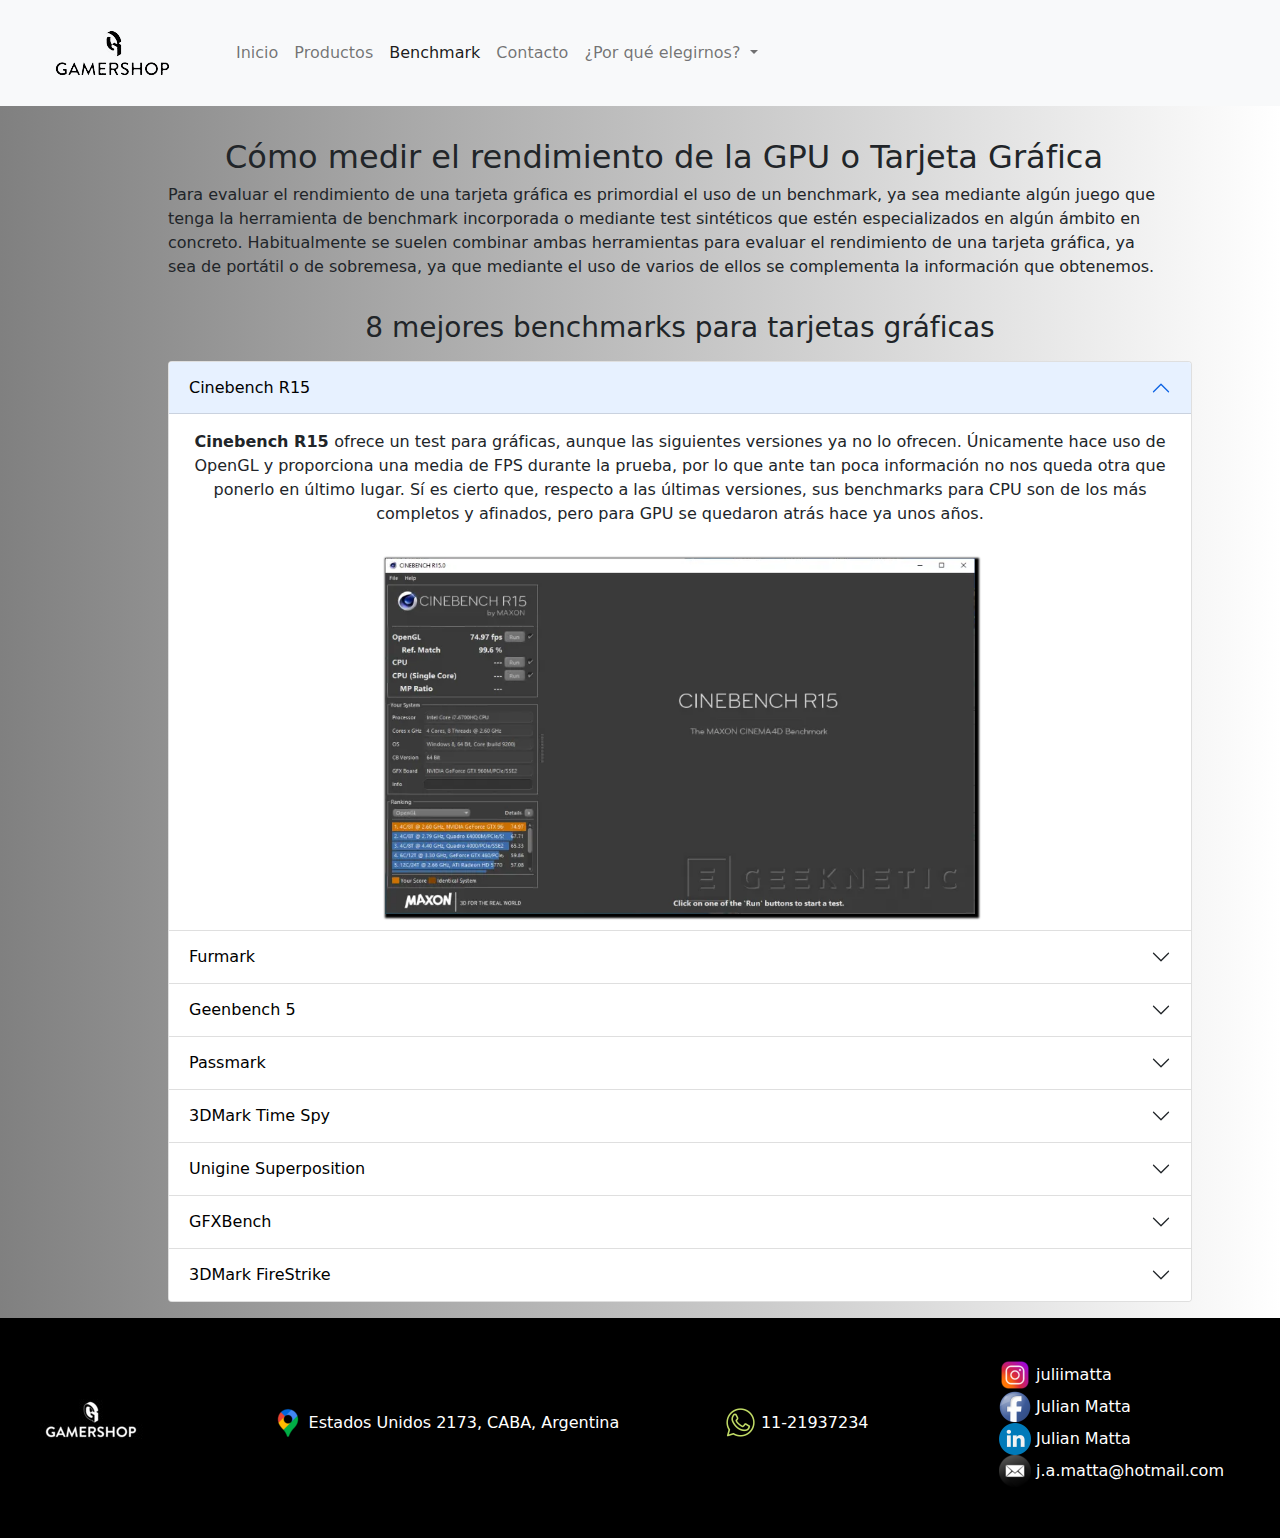
<file: Carpetas/Benchmark.html>
<!DOCTYPE html>
<html lang="es">


      <head>

        <meta charset= "UTF-8">
        <meta http-equiv="X-UA-Compatible" content="IE=edge">
        <meta name="viewport" content="width=device-width, initial-scale=1.0">
        
        <meta rel="canonical" content="https://gamershop.com">
        
        <meta name="keywords" content="gamer, componentes pc, placas video, gpu, cpu, cooler, componentes, pc, nvidia, amd, rtx, radeon, ryzen, intel">
        <meta name="description" content="En GAMERSHOP somos líder en componentes de PC para gaming, brindando calidad, rapidez y seguridad a nuestros clientes.">
  
        <!-- open graph protocol -->
        <meta property="og:title" content="GAMERSHOP - Todo en informatica y componentes.">
        <meta property="og:image" content="./Imagenes/Banner.webp">
        <meta property="og:description" content="En GAMERSHOP somos líder en componentes de PC para gaming, brindando calidad, rapidez y seguridad a nuestros clientes.">
        <meta property="og:url" content="https://gamershop.com" >
  
  
        <title> GAMERSHOP | Todo lo mejor en informatica y componentes. </title>
  
          <link href="https://fonts.googleapis.com/css2?family=Roboto:ital,wght@0,700;1,300;1,400&display=swap" rel="stylesheet">
          <link rel="preconnect" href="https://fonts.googleapis.com">
          <link rel="preconnect" href="https://fonts.gstatic.com" crossorigin>
          <link href="https://fonts.googleapis.com/css2?family=Montserrat:ital,wght@1,200&display=swap" rel="stylesheet">
          
          <link rel="stylesheet" href="../css/bootstrap.min.css">
          <script src="../js/bootstrap.js"></script>
          
          <link rel="stylesheet" href="../styles/styles.css">
          <link rel="stylesheet" href="../styles/styles.css.map">
          
  
      </head>


    <body class="paginainicio">

        <header>
            <nav class="navbar navbar-expand-lg navbar-light bg-light">
                <div class="container-fluid">
                  <a id="logo" class="navbar-brand" href="../index.html"><img src="../Imagenes/logos/logo_size_2x1_remove.png" alt="imagen__logo__2x1" ></a>
                  <button class="navbar-toggler" type="button" data-bs-toggle="collapse" data-bs-target="#navbarNavDropdown" aria-controls="navbarNavDropdown" aria-expanded="false" aria-label="Toggle navigation">
                    <span class="navbar-toggler-icon"></span>
                  </button>
                  <div class="collapse navbar-collapse" id="navbarNavDropdown">
                    <ul class="enlaces-nav navbar-nav">
                        <li class="nav-item">
                            <a class="nav-link" aria-current="page" href="../index.html"> Inicio </a>
                          </li>
                         <li class="nav-item">
                        <a class="nav-link" aria-current="page" href="productos.html"> Productos </a>
                      </li>
                      <li class="nav-item">
                        <a class="nav-link active" href="Benchmark.html"> Benchmark</a>
                      </li>
                      <li class="nav-item">
                        <a class="nav-link" href="Contacto.html"> Contacto</a>
                      </li>
                      <li class="nav-item dropdown">
                        <a class="nav-link dropdown-toggle" href="#" id="navbarDropdownMenuLink" role="button" data-bs-toggle="dropdown" aria-expanded="false">
                          ¿Por qué elegirnos?
                        </a>
                        <ul class="dropdown-menu" aria-labelledby="navbarDropdownMenuLink">
                          <li><a class="dropdown-item" href="./nosotros.html">Sobre Nosotros</a></li>
                          <li><a class="dropdown-item" href="./nosotros.html">Nuestra Calidad</a></li>
                          <li><a class="dropdown-item" href="./nosotros.html">Preguntas Frecuentes</a></li>
                        </ul>
                      </li>
                    </ul>
                  </div>
                </div>
              </nav>

        </header>

        <main class="benchmark__textos">
          <section class="benchmark__texto1">
            <h2>Cómo medir el rendimiento de la GPU o Tarjeta Gráfica</h2>
            <p> Para evaluar el rendimiento de una tarjeta gráfica es primordial el uso de un benchmark, ya sea mediante algún juego que tenga la herramienta de benchmark incorporada o mediante test sintéticos que estén especializados en algún ámbito en concreto. Habitualmente se suelen combinar ambas herramientas para evaluar el rendimiento de una tarjeta gráfica, ya sea de portátil o de sobremesa, ya que mediante el uso de varios de ellos se complementa la información que obtenemos. </p>
          </section>
        


        <section class="benchmark__acordeon">
          <h3> 8 mejores benchmarks para tarjetas gráficas </h3>

          <div class="accordion" id="accordionPanelsStayOpenExample">
  
            <div class="accordion-item">
              <h2 class="accordion-header" id="panelsStayOpen-headingOne">
                <button class="accordion-button" type="button" data-bs-toggle="collapse" data-bs-target="#panelsStayOpen-collapseOne" aria-expanded="true" aria-controls="panelsStayOpen-collapseOne">
                  Cinebench R15
                </button>
              </h2>
              <div id="panelsStayOpen-collapseOne" class="benchmark__banner--boton accordion-collapse collapse show" aria-labelledby="panelsStayOpen-headingOne">
                <div class="accordion-body">
                  <p><strong>Cinebench R15 </strong> ofrece un test para gráficas, aunque las siguientes versiones ya no lo ofrecen. Únicamente hace uso de OpenGL y proporciona una media de FPS durante la prueba, por lo que ante tan poca información no nos queda otra que ponerlo en último lugar. Sí es cierto que, respecto a las últimas versiones, sus benchmarks para CPU son de los más completos y afinados, pero para GPU se quedaron atrás hace ya unos años.</p> 
                  <img src="../Imagenes/imagenes_benchmark/img_CinebenchR15.webp" loading="lazy" alt="Cinebench R15">
                  
                </div>
              </div>
            </div>
  
            <div class="accordion-item">
              <h2 class="accordion-header" id="panelsStayOpen-headingTwo">
                <button class="accordion-button collapsed" type="button" data-bs-toggle="collapse" data-bs-target="#panelsStayOpen-collapseTwo" aria-expanded="false" aria-controls="panelsStayOpen-collapseTwo">
                  Furmark
                </button>
              </h2>
              <div id="panelsStayOpen-collapseTwo" class="benchmark__banner--boton accordion-collapse collapse" aria-labelledby="panelsStayOpen-headingTwo">
                <div class="accordion-body">
                  <p>
                    Vamos a poner en esta posición a <strong>Furmark</strong> . Este benchmark ofrece un alto estrés a la GPU, tanto que desde el programa avisan de que es probable que cause inestabilidades y temperaturas extremas en la gráfica. Al finalizar te ofrece una puntuación junto con datos de monitorización y un pequeño resumen del hardware. <strong>Este programa es más para testear la estabilidad frente a overclock</strong>  y componentes dañados y realmente no ofrece tanta información acerca del rendimiento de la GPU como el resto de programas que pondremos a continuación.
                  </p>
                  <img src="../Imagenes/imagenes_benchmark/img_Furmark.webp" loading="lazy" alt="Furmark">
                  
                
                </div>
              </div>
            </div>
  
            <div class="accordion-item">
              <h2 class="accordion-header" id="panelsStayOpen-headingThree">
                <button class="accordion-button collapsed" type="button" data-bs-toggle="collapse" data-bs-target="#panelsStayOpen-collapseThree" aria-expanded="false" aria-controls="panelsStayOpen-collapseThree">
                  Geenbench 5
                </button>
              </h2>
              <div id="panelsStayOpen-collapseThree" class="benchmark__banner--boton accordion-collapse collapse" aria-labelledby="panelsStayOpen-headingThree">
                <div class="accordion-body">
                  <p>
                    <strong>Geekbench 5</strong> quizá sea más conocido por sus test para CPU. Sobre todo se conoce mucho en smartphones y, a menudo, aparecen filtraciones de nuevos SoCs a través de este benchmark. Sin embargo, cuenta con utilidades para probar la <strong>potencia gráfica en OpenCL, CUDA y Vulkan</strong>, no de manera simultánea, pero se pueden realizar las tres pruebas de seguido sin problema alguno.
                  </p>
                  <img src="../Imagenes/imagenes_benchmark/img_Geekbench5.webp" loading="lazy" alt="Geekbench 5">
                </div>
              </div>
            </div>
  
            <div class="accordion-item">
              <h2 class="accordion-header" id="panelsStayOpen-headingFour">
                <button class="accordion-button collapsed" type="button" data-bs-toggle="collapse" data-bs-target="#panelsStayOpen-collapseFour" aria-expanded="false" aria-controls="panelsStayOpen-collapseFour">
                  Passmark
                </button>
              </h2>
              <div id="panelsStayOpen-collapseFour" class="benchmark__banner--boton accordion-collapse collapse" aria-labelledby="panelsStayOpen-headingFour">
                <div class="accordion-body">
                  <p>
                    Por su parte, <strong>Passmark</strong> es un test bastante más completo que los anteriores pero peca en una cosa: mantiene una versión de prueba de 30 días. Además, <strong>los test que realiza son bastante cortos</strong>, aunque ofrece resultados para <strong>DirectX 9, 10, 11, 12</strong> y capacidad de cálculo de la GPU. Este benchmark es bastante completo, además posee herramientas para probar también en 2D, RAM, unidad de almacenamiento y CPU.
                  </p>
                  <img src="../Imagenes/imagenes_benchmark/img_Passmark.webp" loading="lazy" alt="Passmark">
                </div>
              </div>
            </div>

            <div class="accordion-item">
              <h2 class="accordion-header" id="panelsStayOpen-headingFive">
                <button class="accordion-button collapsed" type="button" data-bs-toggle="collapse" data-bs-target="#panelsStayOpen-collapseFive" aria-expanded="false" aria-controls="panelsStayOpen-collapseFive">
                  3DMark Time Spy
              </h2>
              <div id="panelsStayOpen-collapseFive" class="benchmark__banner--boton accordion-collapse collapse" aria-labelledby="panelsStayOpen-headingFive">
                <div class="accordion-body">
                  <p>
                    En primer lugar colocamos a <strong>3DMark Time Spy</strong>, un completo benchmark y bastante actualizado que se ejecuta bajo DirectX 12. Como en los últimos que hemos ido comentando, en Time Spy tampoco faltan pantallas y escenarios variados, además de incluir uno único para probar la CPU por sí sola. Tiene una versión Extreme pensada para equipos de alto rendimiento, donde se renderiza a 4K y se añaden más efectos.
                  </p>
                  <img src="../Imagenes/imagenes_benchmark/img_3DMark Time Spy.webp" loading="lazy" alt="3DMark Time Spy">
                </div>
              </div>
            </div>

            <div class="accordion-item">
              <h2 class="accordion-header" id="panelsStayOpen-headingSix">
                <button class="accordion-button collapsed" type="button" data-bs-toggle="collapse" data-bs-target="#panelsStayOpen-collapseSix" aria-expanded="false" aria-controls="panelsStayOpen-collapseSix">
                  Unigine Superposition
                </button>
              </h2>
              <div id="panelsStayOpen-collapseSix" class="benchmark__banner--boton accordion-collapse collapse" aria-labelledby="panelsStayOpen-headingSix">
                <div class="accordion-body">
                  <p>
                    En segundo lugar queda <strong>Unigine Superposition</strong>, un benchmark que se ejecuta bajo DirectX 12 y que tiene buena duración, además de ejecutar diferentes escenarios. Pone a prueba físicas, sombras, reflejos, iluminación, partículas… es bastante completo y, como en los otros dos benchmarks de Unigine, al final obtienes los FPS mínimos, máximos y una media. También indica la temperatura máxima de la GPU, un dato a tener en cuenta de cara a evaluar si podemos o no realizar overclock.
                  </p>
                  <img src="../Imagenes/imagenes_benchmark/img_Unigine Superposition.webp" loading="lazy" alt="Unigine Superposition">
                </div>
              </div>
            </div>

            <div class="accordion-item">
              <h2 class="accordion-header" id="panelsStayOpen-headingSeven">
                <button class="accordion-button collapsed" type="button" data-bs-toggle="collapse" data-bs-target="#panelsStayOpen-collapseSeven" aria-expanded="false" aria-controls="panelsStayOpen-collapseSeven">
                  GFXBench
                </button>
              </h2>
              <div id="panelsStayOpen-collapseSeven" class="benchmark__banner--boton accordion-collapse collapse" aria-labelledby="panelsStayOpen-headingSeven">
                <div class="accordion-body">
                  <p>
                    <strong>GFXBench</strong> ofrece pruebas de rendimiento para gráficas bajo las API DirectX 11, 12, OpenGL y Vulkan, aunque habrá que ejecutarlas una a una. Cada una de ellas pasa por varios escenarios donde se trata de dar una idea global bastante acertada del rendimiento gráfico. Además, puedes seleccionar qué pruebas se ejecutarán. Al final lo que obtienes es una media de los FPS durante cada prueba
                  </p>
                  <img src="../Imagenes/imagenes_benchmark/img_GFXBench.webp" loading="lazy" alt="GFXBench">
                </div>
              </div>
            </div>

            <div class="accordion-item">
              <h2 class="accordion-header" id="panelsStayOpen-headingEight">
                <button class="accordion-button collapsed" type="button" data-bs-toggle="collapse" data-bs-target="#panelsStayOpen-collapseEight" aria-expanded="false" aria-controls="panelsStayOpen-collapseEight">
                  3DMark FireStrike
                </button>
              </h2>
              <div id="panelsStayOpen-collapseEight" class="benchmark__banner--boton accordion-collapse collapse" aria-labelledby="panelsStayOpen-headingEight">
                <div class="accordion-body">
                  <p>
                    <strong>3DMark FireStrike</strong> es un viejo conocido, utilizado a menudo para batir récords mundiales y suele ser un buen indicador del rendimiento gráfico. El test dura unos minutos y pasa por diferentes pantallas, donde se intenta tener una visión más general del rendimiento real. Además, prueba la CPU al mismo tiempo que la GPU y una de esas pantallas es exclusiva para calcular físicas mediante el procesador.
                  </p>
                  <img src="../Imagenes/imagenes_benchmark/img_3DMark_FireStrike.webp" loading="lazy" alt=" 3DMark FireStrike">
                </div>
              </div>
            </div>

          </div>

        </section>

      </main>


          <footer class="footer">
  
            <h4 class="footer__logochico"> <img src="../Imagenes/logos/logo_size_invert_4x4_chico.jpg" alt="logo chico"> </h4>
            <a 
              href="https://goo.gl/maps/58sdGuhWp7nuVtB98" > <img src="../Imagenes/iconos/icono_maps_chico.png"> Estados Unidos 2173, CABA, Argentina
            </a>
            <a>
              <img src="../Imagenes/iconos/icono_whatsapp_chico.png" > 11-21937234
            </a>
    
            <ul class="footer__redes">
                <li> 
                  <a 
                    class="footer__redes--instagram" href="https://www.instagram.com/?hl=es" > <img src="../Imagenes/iconos/icono_instagram_chico.png"> juliimatta 
                  </a>
                </li>
                <li>
                  <a
                    class="footer__redes--facebook" href="https://www.facebook.com/" > <img src="../Imagenes/iconos/icono_facebook_chico.png"> Julian Matta
                  </a>
                </li>
                <li> 
                  <a
                    class="footer__redes--linkedin" href="https://www.linkedin.com/in/julian-matta-rotili-411404169/" > <img src="../Imagenes/iconos/icono_linkedin_chico.png"> Julian Matta 
                  </a>
                </li>
                <li> 
                  <a
                    class="footer__redes--mail" href="https://outlook.live.com/mail/0/inbox/id/AQMkADAwATY0MDABLWM2YTItMTU1ADctMDACLTAwCgBGAAADwK2kQGVjm0OwdGSzjU3QUwcAzF36PDZmAkulpwFfLa%2FiXAAAAgEMAAAAzF36PDZmAkulpwFfLa%2FiXAAFcMxT7QAAAA%3D%3D" > <img src="../Imagenes/iconos/icono_mail_chico.png"> j.a.matta@hotmail.com 
                  </a> 
                </li>
            </ul>   
    
        </footer>


    </body>

</html>
</file>
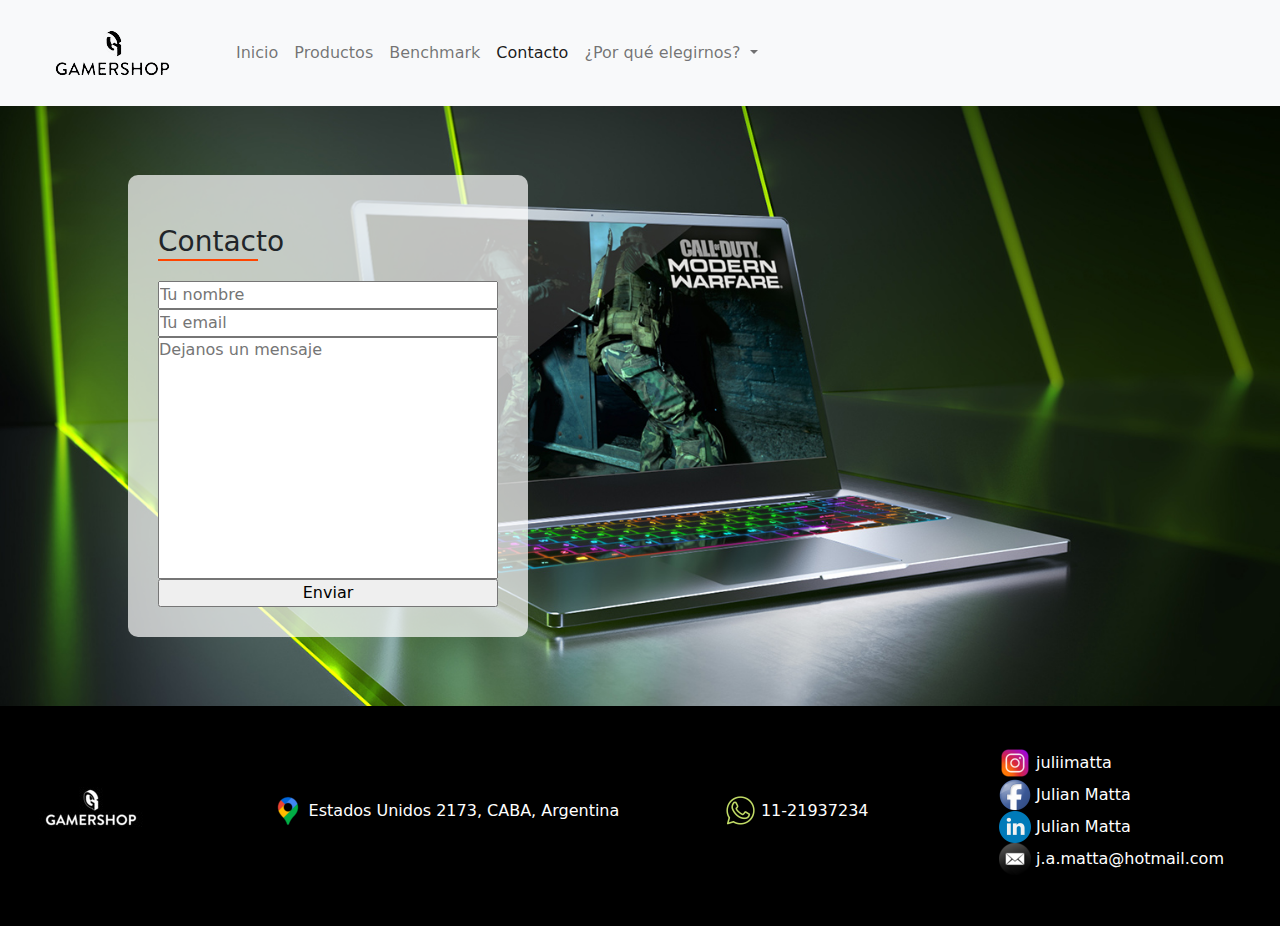
<file: Carpetas/Contacto.html>
<!DOCTYPE html>
<html lang="es">

  <head>

    <meta charset= "UTF-8">
    <meta http-equiv="X-UA-Compatible" content="IE=edge">
    <meta name="viewport" content="width=device-width, initial-scale=1.0">
    
    <meta rel="canonical" content="https://gamershop.com">
    
    <meta name="keywords" content="gamer, componentes pc, placas video, gpu, cpu, cooler, componentes, pc, nvidia, amd, rtx, radeon, ryzen, intel">
    <meta name="description" content="En GAMERSHOP somos líder en componentes de PC para gaming, brindando calidad, rapidez y seguridad a nuestros clientes.">

    <!-- open graph protocol -->
    <meta property="og:title" content="GAMERSHOP - Todo en informatica y componentes.">
    <meta property="og:image" content="./Imagenes/Banner.webp">
    <meta property="og:description" content="En GAMERSHOP somos líder en componentes de PC para gaming, brindando calidad, rapidez y seguridad a nuestros clientes.">
    <meta property="og:url" content="https://gamershop.com" >


    <title> GAMERSHOP | Todo lo mejor en informatica y componentes. </title>

      <link href="https://fonts.googleapis.com/css2?family=Roboto:ital,wght@0,700;1,300;1,400&display=swap" rel="stylesheet">
      <link rel="preconnect" href="https://fonts.googleapis.com">
      <link rel="preconnect" href="https://fonts.gstatic.com" crossorigin>
      <link href="https://fonts.googleapis.com/css2?family=Montserrat:ital,wght@1,200&display=swap" rel="stylesheet">
      
      <link rel="stylesheet" href="../css/bootstrap.min.css">
      <script src="../js/bootstrap.js"></script>
      
      <link rel="stylesheet" href="../styles/styles.css">
      <link rel="stylesheet" href="../styles/styles.css.map">
      

  </head>


    <body class="paginainicio">

        <header>
            <nav class="navbar navbar-expand-lg navbar-light bg-light">
                <div class="container-fluid">
                  <a id="logo" class="navbar-brand" href="../index.html"><img src="../Imagenes/logos/logo_size_2x1_remove.png" alt="imagen__logo__2x1" ></a>
                  <button class="navbar-toggler" type="button" data-bs-toggle="collapse" data-bs-target="#navbarNavDropdown" aria-controls="navbarNavDropdown" aria-expanded="false" aria-label="Toggle navigation">
                    <span class="navbar-toggler-icon"></span>
                  </button>
                  <div class="collapse navbar-collapse" id="navbarNavDropdown">
                    <ul class="enlaces-nav navbar-nav">
                        <li class="nav-item">
                            <a class="nav-link" aria-current="page" href="../index.html"> Inicio </a>
                          </li>
                        <li class="nav-item">
                        <a class="nav-link" aria-current="page" href="productos.html"> Productos </a>
                      </li>
                      <li class="nav-item">
                        <a class="nav-link" href="Benchmark.html"> Benchmark</a>
                      </li>
                      <li class="nav-item">
                        <a class="nav-link active" href="Contacto.html"> Contacto</a>
                      </li>
                      <li class="nav-item dropdown">
                        <a class="nav-link dropdown-toggle" href="" id="navbarDropdownMenuLink" role="button" data-bs-toggle="dropdown" aria-expanded="false" > 
                            ¿Por qué elegirnos?
                        </a>
                        <ul class="dropdown-menu" aria-labelledby="navbarDropdownMenuLink">
                          <li><a class="dropdown-item" href="./nosotros.html">Sobre Nosotros</a></li>
                          <li><a class="dropdown-item" href="./nosotros.html">Nuestra Calidad</a></li>
                          <li><a class="dropdown-item" href="./nosotros.html">Preguntas Frecuentes</a></li>
                        </ul>
                      </li>
                    </ul>
                  </div>
                </div>
              </nav>

        </header>


        <div id="contacto" class="contacto__banner--principal ">

            <section class="formulario">
                <form class="formulario__contacto">
                    <h3>Contacto</h3>
                    <input class="formulario__input" type="text" name="nombre" placeholder="Tu nombre" required>
                    <input class="formulario__input" type="email" name="email" placeholder="Tu email" required>
                    <textarea name="mensaje"  cols="30" rows="10" placeholder="Dejanos un mensaje" required></textarea>
                    <input class="formulario__boton--enviar" type="submit" value="Enviar">
                </form>
            </section>
        </div>



        <footer class="footer">
  
          <h4 class="footer__logochico"> <img src="../Imagenes/logos/logo_size_invert_4x4_chico.jpg" alt="logo chico"> </h4>
          <a 
            href="https://goo.gl/maps/58sdGuhWp7nuVtB98" > <img src="../Imagenes/iconos/icono_maps_chico.png"> Estados Unidos 2173, CABA, Argentina
          </a>
          <a>
            <img src="../Imagenes/iconos/icono_whatsapp_chico.png" > 11-21937234
          </a>
  
          <ul class="footer__redes">
              <li> 
                <a 
                  class="footer__redes--instagram" href="https://www.instagram.com/?hl=es" > <img src="../Imagenes/iconos/icono_instagram_chico.png"> juliimatta 
                </a>
              </li>
              <li>
                <a
                  class="footer__redes--facebook" href="https://www.facebook.com/" > <img src="../Imagenes/iconos/icono_facebook_chico.png"> Julian Matta
                </a>
              </li>
              <li> 
                <a
                  class="footer__redes--linkedin" href="https://www.linkedin.com/in/julian-matta-rotili-411404169/" > <img src="../Imagenes/iconos/icono_linkedin_chico.png"> Julian Matta 
                </a>
              </li>
              <li> 
                <a
                  class="footer__redes--mail" href="https://outlook.live.com/mail/0/inbox/id/AQMkADAwATY0MDABLWM2YTItMTU1ADctMDACLTAwCgBGAAADwK2kQGVjm0OwdGSzjU3QUwcAzF36PDZmAkulpwFfLa%2FiXAAAAgEMAAAAzF36PDZmAkulpwFfLa%2FiXAAFcMxT7QAAAA%3D%3D" > <img src="../Imagenes/iconos/icono_mail_chico.png"> j.a.matta@hotmail.com 
                </a> 
              </li>
          </ul>   
  
      </footer>

    </body>

</html>
</file>
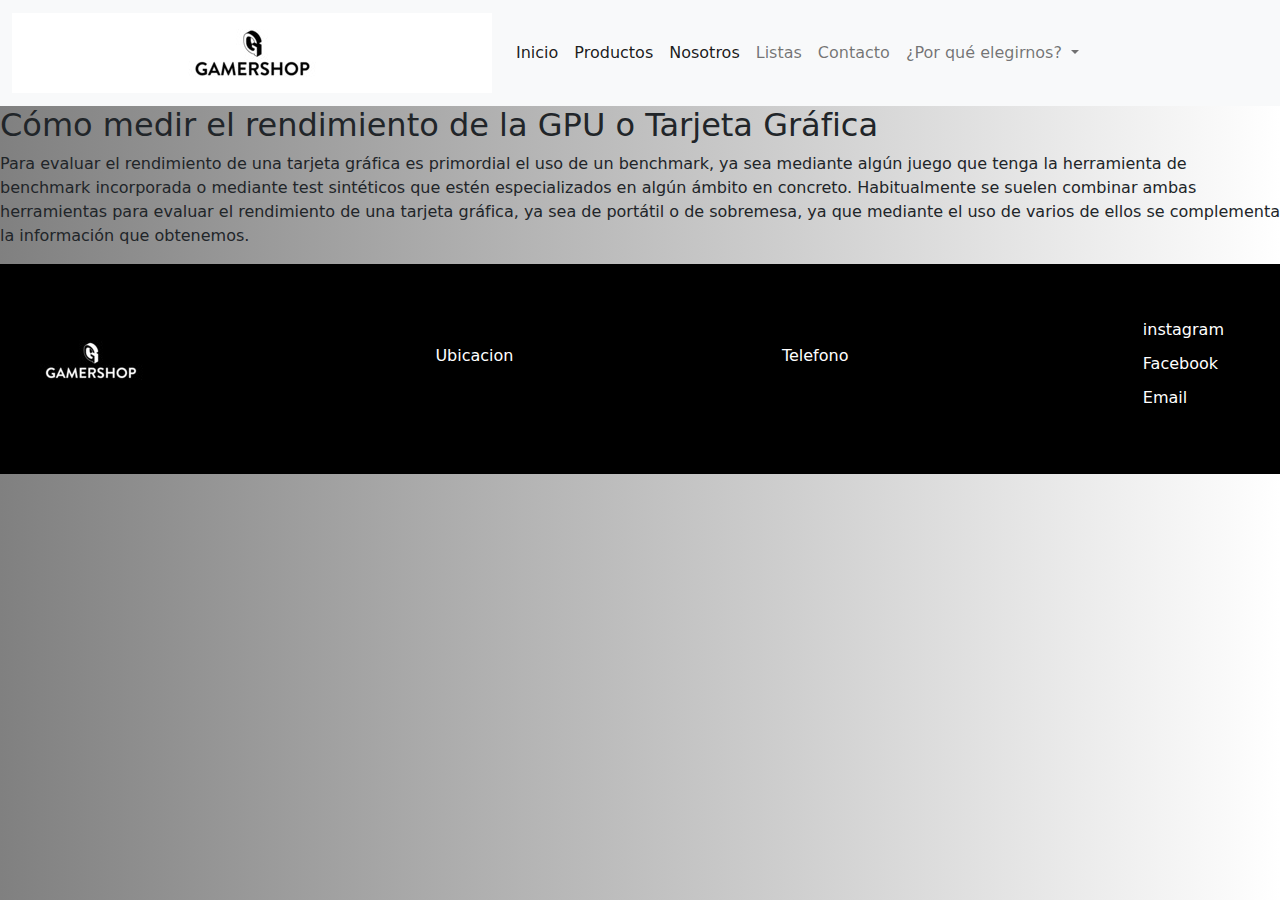
<file: Carpetas/listas.html>
<!DOCTYPE html>
<html lang="es">

    <head>

      <head>

        <meta charset= "UTF-8">
        <meta http-equiv="X-UA-Compatible" content="IE=edge">
        <meta name="viewport" content="width=device-width, initial-scale=1.0">
        
        <meta rel="canonical" content="https://gamershop.com">
        
        <meta name="keywords" content="gamer, componentes pc, placas video, gpu, cpu, cooler, componentes, pc, nvidia, amd, rtx, radeon, ryzen, intel">
        <meta name="description" content="En GAMERSHOP somos líder en componentes de PC para gaming, brindando calidad, rapidez y seguridad a nuestros clientes.">
  
        <!-- open graph protocol -->
        <meta property="og:title" content="GAMERSHOP - Todo en informatica y componentes.">
        <meta property="og:image" content="./Imagenes/Banner.webp">
        <meta property="og:description" content="En GAMERSHOP somos líder en componentes de PC para gaming, brindando calidad, rapidez y seguridad a nuestros clientes.">
        <meta property="og:url" content="https://gamershop.com" >
  
  
        <title> GAMERSHOP - Todo lo mejor en informatica y componentes. </title>
  
          <link href="https://fonts.googleapis.com/css2?family=Roboto:ital,wght@0,700;1,300;1,400&display=swap" rel="stylesheet">
          <link rel="preconnect" href="https://fonts.googleapis.com">
          <link rel="preconnect" href="https://fonts.gstatic.com" crossorigin>
          <link href="https://fonts.googleapis.com/css2?family=Montserrat:ital,wght@1,200&display=swap" rel="stylesheet">
          
          <link rel="stylesheet" href="../css/bootstrap.min.css">
          <script src="../js/bootstrap.js"></script>
          
          <link rel="stylesheet" href="../styles/styles.css">
          <link rel="stylesheet" href="../styles/styles.css.map">
          
  
      </head>


    <body class="paginainicio">

        <header>
            <nav class="navbar navbar-expand-lg navbar-light bg-light">
                <div class="container-fluid">
                  <a id="logo" class="navbar-brand" href="#"><img src="../Imagenes/logos/logo_size_4x1.jpg" alt="imagen__logo__4x1" ></a>
                  <button class="navbar-toggler" type="button" data-bs-toggle="collapse" data-bs-target="#navbarNavDropdown" aria-controls="navbarNavDropdown" aria-expanded="false" aria-label="Toggle navigation">
                    <span class="navbar-toggler-icon"></span>
                  </button>
                  <div class="collapse navbar-collapse" id="navbarNavDropdown">
                    <ul class="enlaces-nav navbar-nav">
                        <li class="nav-item">
                            <a class="nav-link active" aria-current="page" href="../index.html"> Inicio </a>
                          </li>
                         <li class="nav-item">
                        <a class="nav-link active" aria-current="page" href="productos.html"> Productos </a>
                      </li>
                      <li class="nav-item">
                        <a class="nav-link active" aria-current="page" href="./nosotros.html"> Nosotros </a>
                      </li>
                      <li class="nav-item">
                        <a class="nav-link" href="listas.html"> Listas</a>
                      </li>
                      <li class="nav-item">
                        <a class="nav-link" href="Contacto.html"> Contacto</a>
                      </li>
                      <li class="nav-item dropdown">
                        <a class="nav-link dropdown-toggle" href="#" id="navbarDropdownMenuLink" role="button" data-bs-toggle="dropdown" aria-expanded="false">
                          ¿Por qué elegirnos?
                        </a>
                        <ul class="dropdown-menu" aria-labelledby="navbarDropdownMenuLink">
                          <li><a class="dropdown-item" href="./nosotros.html">Sobre Nosotros</a></li>
                          <li><a class="dropdown-item" href="./nosotros.html">Nuestra Calidad</a></li>
                          <li><a class="dropdown-item" href="./nosotros.html">Preguntas Frecuentes</a></li>
                        </ul>
                      </li>
                    </ul>
                  </div>
                </div>
              </nav>

        </header>

        
        <section class="benchmark__texto1">
          <h2>Cómo medir el rendimiento de la GPU o Tarjeta Gráfica</h2>
          <p> Para evaluar el rendimiento de una tarjeta gráfica es primordial el uso de un benchmark, ya sea mediante algún juego que tenga la herramienta de benchmark incorporada o mediante test sintéticos que estén especializados en algún ámbito en concreto. Habitualmente se suelen combinar ambas herramientas para evaluar el rendimiento de una tarjeta gráfica, ya sea de portátil o de sobremesa, ya que mediante el uso de varios de ellos se complementa la información que obtenemos. </p>
          </section>


        <footer class="footer">
  
          <h4 class="footer__logochico"> <img src="../Imagenes/logos/logo_size_invert_4x4_chico.jpg"> </h4>
          <p> Ubicacion</p>
          <p>Telefono</p>
  
          <ul class="footer__redes">
              <li class="footer__redes--instagram">instagram</li>
              <li class="footer__redes--facebook">Facebook</li>
              <li class="footer__redes--mail">Email</li>
          </ul>   
  
      </footer>


    </body>

</html>
</file>
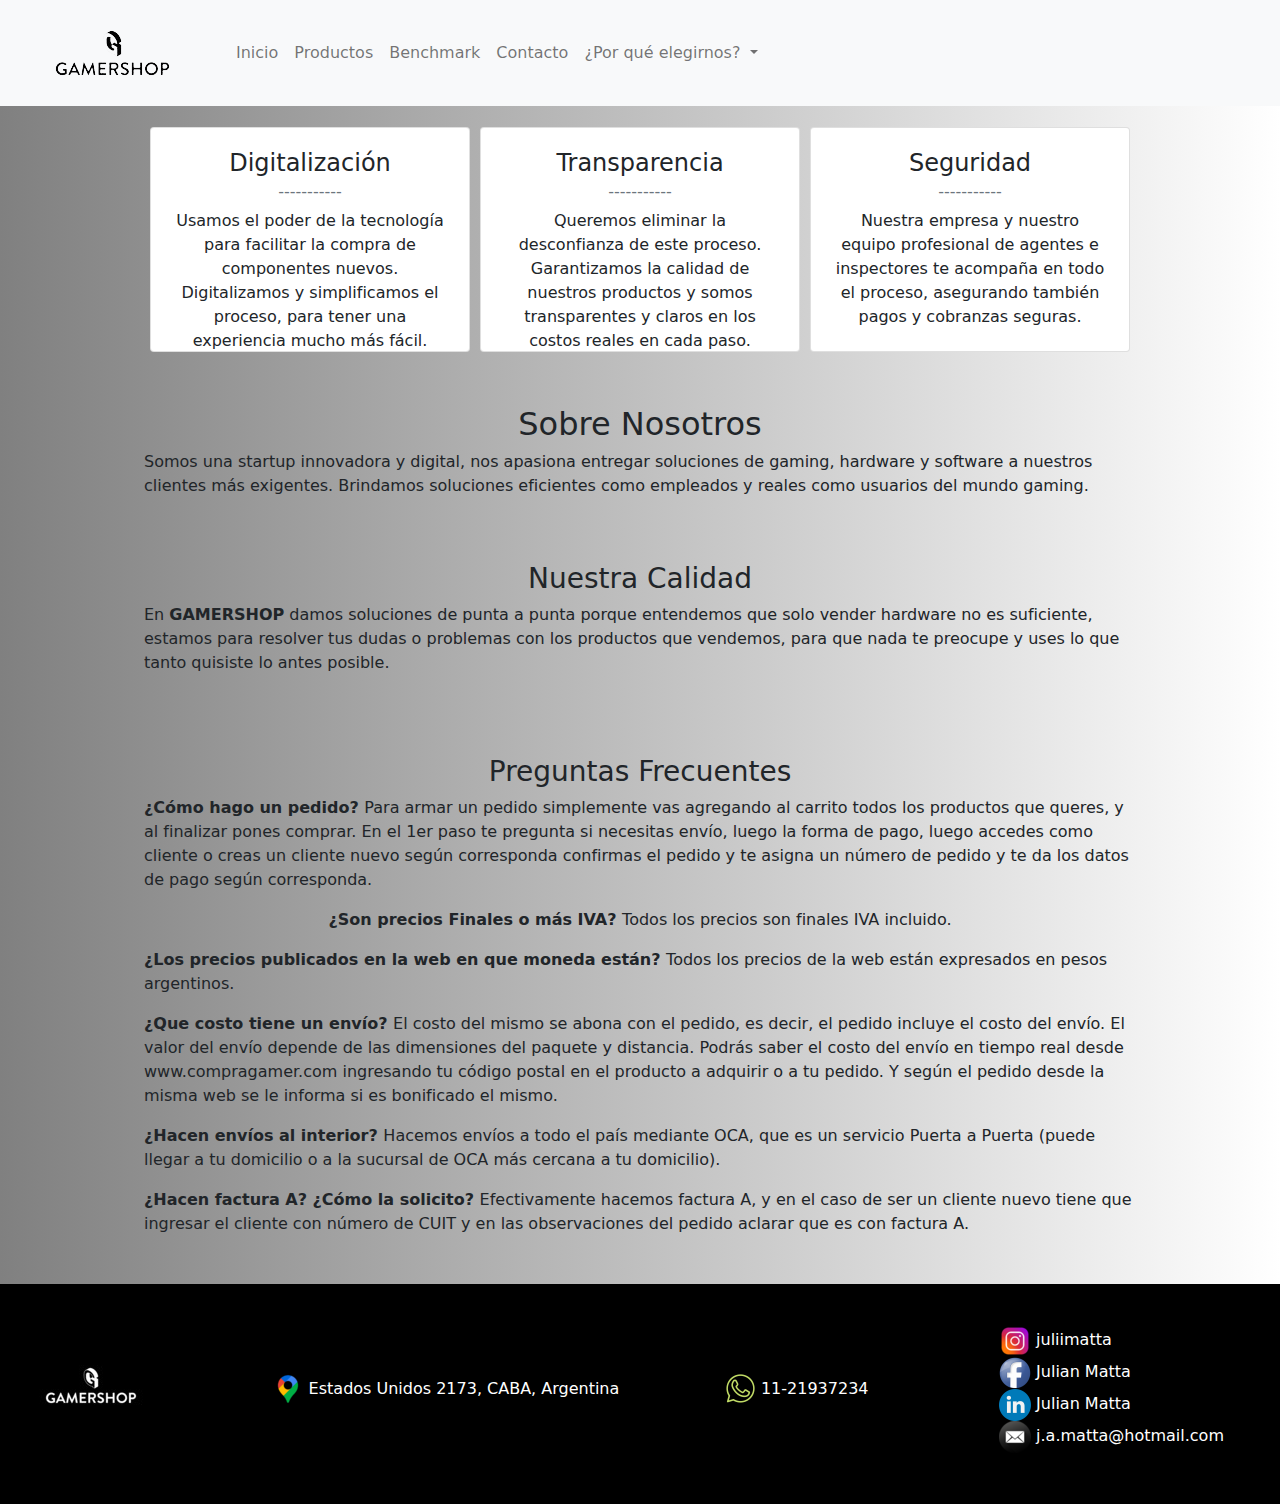
<file: Carpetas/nosotros.html>
<!DOCTYPE html>
<html lang="es">

  <head>

    <meta charset= "UTF-8">
    <meta http-equiv="X-UA-Compatible" content="IE=edge">
    <meta name="viewport" content="width=device-width, initial-scale=1.0">
    
    <meta rel="canonical" content="https://gamershop.com">
    
    <meta name="keywords" content="gamer, componentes pc, placas video, gpu, cpu, cooler, componentes, pc, nvidia, amd, rtx, radeon, ryzen, intel">
    <meta name="description" content="En GAMERSHOP somos líder en componentes de PC para gaming, brindando calidad, rapidez y seguridad a nuestros clientes.">

    <!-- open graph protocol -->
    <meta property="og:title" content="GAMERSHOP - Todo en informatica y componentes.">
    <meta property="og:image" content="./Imagenes/Banner.webp">
    <meta property="og:description" content="En GAMERSHOP somos líder en componentes de PC para gaming, brindando calidad, rapidez y seguridad a nuestros clientes.">
    <meta property="og:url" content="https://gamershop.com" >


    <title> GAMERSHOP | Todo lo mejor en informatica y componentes. </title>

      <link href="https://fonts.googleapis.com/css2?family=Roboto:ital,wght@0,700;1,300;1,400&display=swap" rel="stylesheet">
      <link rel="preconnect" href="https://fonts.googleapis.com">
      <link rel="preconnect" href="https://fonts.gstatic.com" crossorigin>
      <link href="https://fonts.googleapis.com/css2?family=Montserrat:ital,wght@1,200&display=swap" rel="stylesheet">
      
      <link rel="stylesheet" href="../css/bootstrap.min.css">
      <script src="../js/bootstrap.js"></script>
      
      <link rel="stylesheet" href="../styles/styles.css">
      <link rel="stylesheet" href="../styles/styles.css.map">
      

  </head>


    <body class="paginainicio">

      <header>
        <nav class="navbar navbar-expand-lg navbar-light bg-light">
            <div class="container-fluid">
              <a id="logo" class="navbar-brand" href="../index.html"><img src="../Imagenes/logos/logo_size_2x1_remove.png" alt="imagen__logo__2x1" ></a>
              <button class="navbar-toggler" type="button" data-bs-toggle="collapse" data-bs-target="#navbarNavDropdown" aria-controls="navbarNavDropdown" aria-expanded="false" aria-label="Toggle navigation">
                <span class="navbar-toggler-icon"></span>
              </button>
              <div class="collapse navbar-collapse" id="navbarNavDropdown">
                <ul class="enlaces-nav navbar-nav">
                    <li class="nav-item">
                        <a class="nav-link " aria-current="page" href="../index.html"> Inicio </a>
                      </li>
                    <li class="nav-item">
                    <a class="nav-link " aria-current="page" href="productos.html"> Productos </a>
                  </li>
                  <li class="nav-item">
                    <a class="nav-link" href="Benchmark.html"> Benchmark</a>
                  </li>
                  <li class="nav-item">
                    <a class="nav-link" href="Contacto.html"> Contacto</a>
                  </li>
                  <li class="nav-item active dropdown active">
                    <a class="nav-link dropdown-toggle" href="" id="navbarDropdownMenuLink" role="button" data-bs-toggle="dropdown" aria-expanded="false" > 
                        ¿Por qué elegirnos?
                    </a>
                    <ul class="dropdown-menu" aria-labelledby="navbarDropdownMenuLink">
                      <li><a class="dropdown-item" href="#sobre__nosotros.html">Sobre Nosotros</a></li>
                      <li><a class="dropdown-item" href="#nuestra__calidad">Nuestra Calidad</a></li>
                      <li><a class="dropdown-item" href="#preguntas__frecuentes" >Preguntas Frecuentes</a></li>
                    </ul>
                  </li>
                </ul>
              </div>
            </div>
          </nav>

    </header>

    <main class="nosotros__listacartas">

      <section class="nosotros__sobrenosotros">
        
      <div class="sobrenosotros__carta card" style="width: 20rem;">
        <div class="card-body">
          <h4 class="card-title">Digitalización</h4>
          <h6 class="card-subtitle mb-2 text-muted">-----------</h6>
          <p class="card-text">Usamos el poder de la tecnología para facilitar la compra de componentes nuevos. Digitalizamos y simplificamos el proceso, para tener una experiencia mucho más fácil.</p>
        </div>
      </div>
      
      <div class="sobrenosotros__carta card" style="width: 20rem;">
        <div class="card-body">
          <h4 class="card-title">Transparencia</h4>
          <h6 class="card-subtitle mb-2 text-muted">-----------</h6>
          <p class="card-text">Queremos eliminar la desconfianza de este proceso. Garantizamos la calidad de nuestros productos y somos transparentes y claros en los costos reales en cada paso.</p>
      
        </div>
      </div>
      
      <div class="sobrenosotros__carta card" style="width: 20rem;">
        <div class="card-body">
          <h4 class="card-title">Seguridad</h4>
          <h6 class="card-subtitle mb-2 text-muted">-----------</h6>
          <p class="card-text">Nuestra empresa y nuestro equipo profesional de agentes e inspectores te acompaña en todo el proceso, asegurando también pagos y cobranzas seguras.</p>
      
        </div>
      </div>
      </section>
    </main>
    
    
    
    <section class="nosotros__textos">
    
      <article id="sobre__nosotros" class="nosotros__texto1">
      <h2>Sobre Nosotros</h2>
        <p> Somos una startup innovadora y digital, nos apasiona entregar soluciones de gaming, hardware y software a nuestros clientes más exigentes. Brindamos soluciones eficientes como empleados y reales como usuarios del mundo gaming. </p>
        </article>
      
        <article id="nuestra__calidad" class="nosotros__texto2">
        <h3>Nuestra Calidad</h3>
        <p> En <strong>GAMERSHOP</strong> damos soluciones de punta a punta porque entendemos que solo vender hardware no es suficiente, estamos para resolver tus dudas o problemas con los productos que vendemos, para que nada te preocupe y uses lo que tanto quisiste lo antes posible.  </p>
        </article>
      
        <article id="preguntas__frecuentes" class="nosotros__texto2">
          <h3>Preguntas Frecuentes</h3>
          <p> 
            <strong> ¿Cómo hago un pedido? </strong> Para armar un pedido simplemente vas agregando al carrito todos los productos que queres, y al finalizar pones comprar. En el 1er paso te pregunta si necesitas envío, luego la forma de pago, luego accedes como cliente o creas un cliente nuevo según corresponda confirmas el pedido y te asigna un número de pedido y te da los datos de pago según corresponda.
          </p>
          <p>
            <strong> ¿Son precios Finales o más IVA? </strong> Todos los precios son finales IVA incluido.
          </p>
          <p>
            <strong> ¿Los precios publicados en la web en que moneda están? </strong> Todos los precios de la web están expresados en pesos argentinos.
          </p>
          <p>
            <strong> ¿Que costo tiene un envío? </strong> El costo del mismo se abona con el pedido, es decir, el pedido incluye el costo del envío. El valor del envío depende de las dimensiones del paquete y distancia. Podrás saber el costo del envío en tiempo real desde www.compragamer.com ingresando tu código postal en el producto a adquirir o a tu pedido. Y según el pedido desde la misma web se le informa si es bonificado el mismo.
          </p>
          <p>
            <strong>¿Hacen envíos al interior? </strong> Hacemos envíos a todo el país mediante OCA, que es un servicio Puerta a Puerta (puede llegar a tu domicilio o a la sucursal de OCA más cercana a tu domicilio).
          </p>
          <p>
            <strong> ¿Hacen factura A? ¿Cómo la solicito? </strong>  Efectivamente hacemos factura A, y en el caso de ser un cliente nuevo tiene que ingresar el cliente con número de CUIT y en las observaciones del pedido aclarar que es con factura A.
          </p>
          </article>
      
    </section>

  


    <footer class="footer">
  
      <h4 class="footer__logochico"> <img src="../Imagenes/logos/logo_size_invert_4x4_chico.jpg" alt="logo chico"> </h4>
      <a 
        href="https://goo.gl/maps/58sdGuhWp7nuVtB98" > <img src="../Imagenes/iconos/icono_maps_chico.png"> Estados Unidos 2173, CABA, Argentina
      </a>
      <a>
        <img src="../Imagenes/iconos/icono_whatsapp_chico.png" > 11-21937234
      </a>

      <ul class="footer__redes">
          <li> 
            <a 
              class="footer__redes--instagram" href="https://www.instagram.com/?hl=es" > <img src="../Imagenes/iconos/icono_instagram_chico.png"> juliimatta 
            </a>
          </li>
          <li>
            <a
              class="footer__redes--facebook" href="https://www.facebook.com/" > <img src="../Imagenes/iconos/icono_facebook_chico.png"> Julian Matta
            </a>
          </li>
          <li> 
            <a
              class="footer__redes--linkedin" href="https://www.linkedin.com/in/julian-matta-rotili-411404169/" > <img src="../Imagenes/iconos/icono_linkedin_chico.png"> Julian Matta 
            </a>
          </li>
          <li> 
            <a
              class="footer__redes--mail" href="https://outlook.live.com/mail/0/inbox/id/AQMkADAwATY0MDABLWM2YTItMTU1ADctMDACLTAwCgBGAAADwK2kQGVjm0OwdGSzjU3QUwcAzF36PDZmAkulpwFfLa%2FiXAAAAgEMAAAAzF36PDZmAkulpwFfLa%2FiXAAFcMxT7QAAAA%3D%3D" > <img src="../Imagenes/iconos/icono_mail_chico.png"> j.a.matta@hotmail.com 
            </a> 
          </li>
      </ul>   

  </footer>


    </body>

</html>
</file>
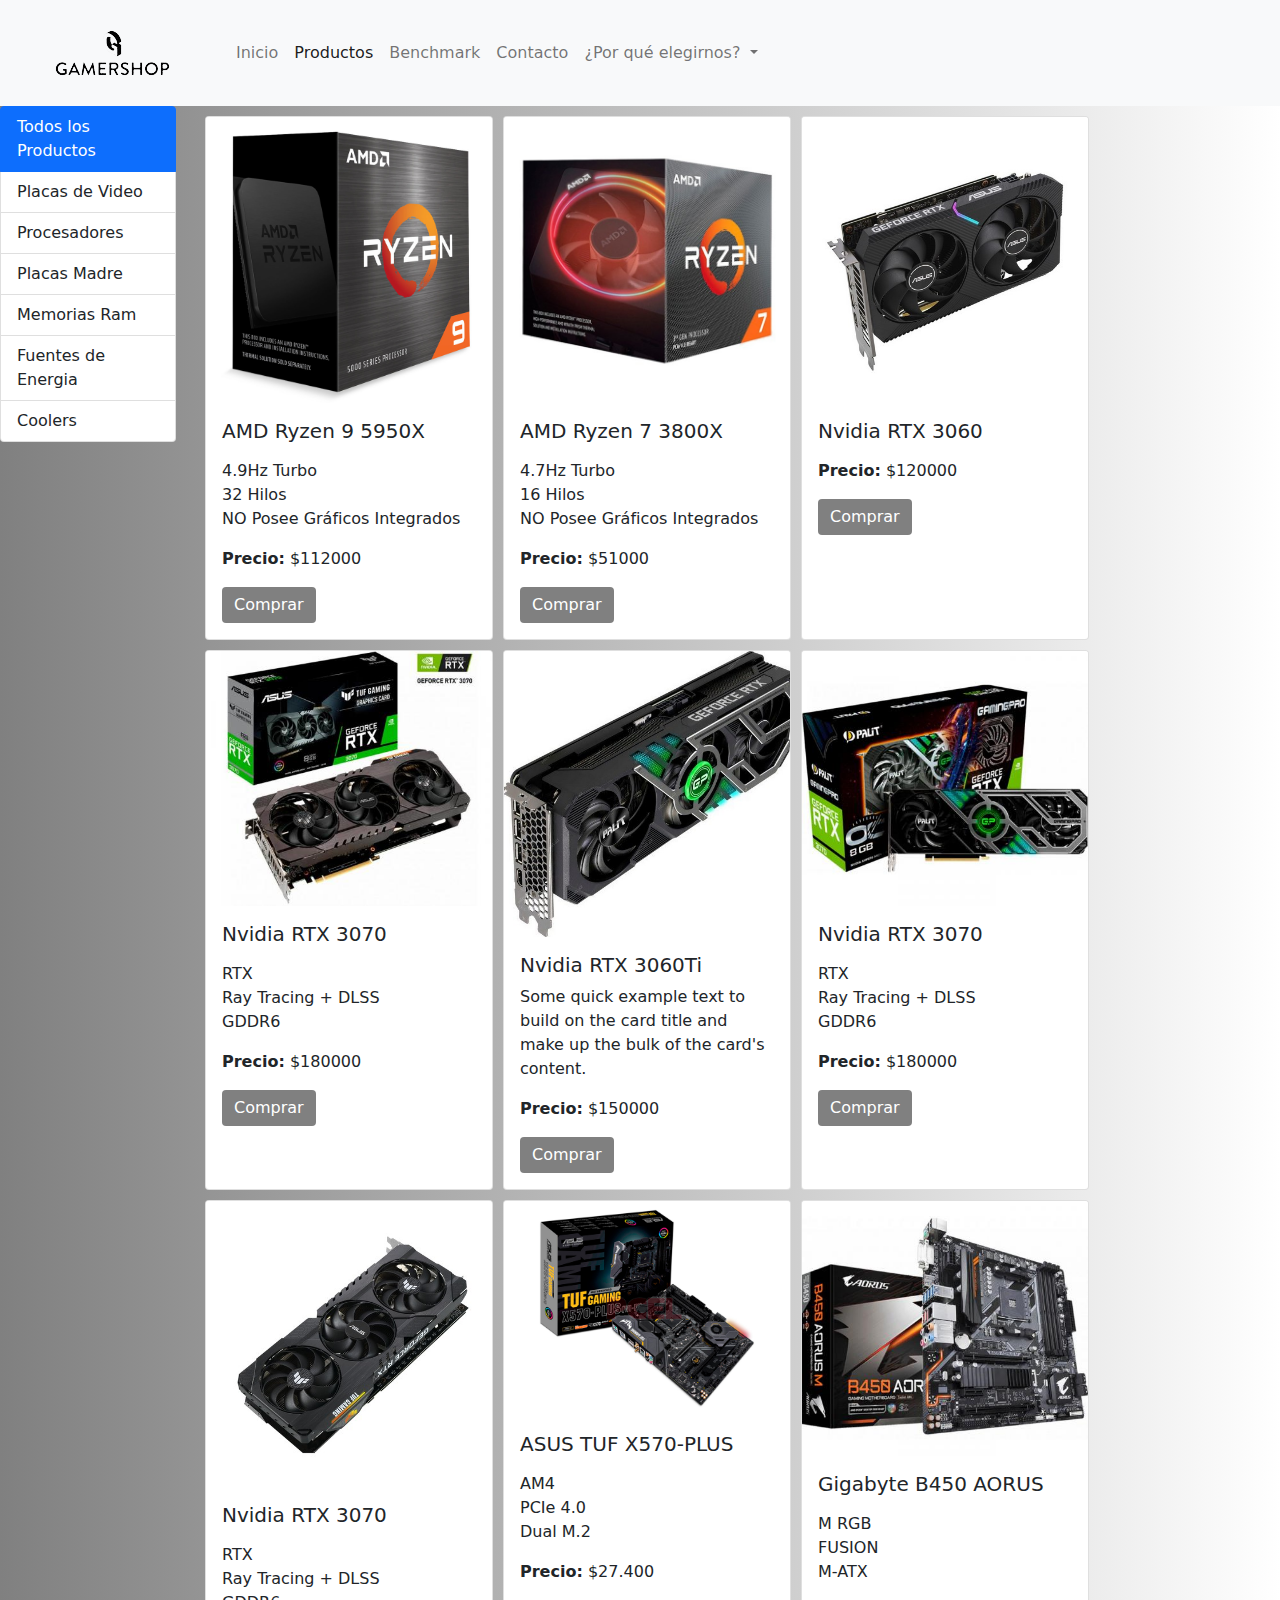
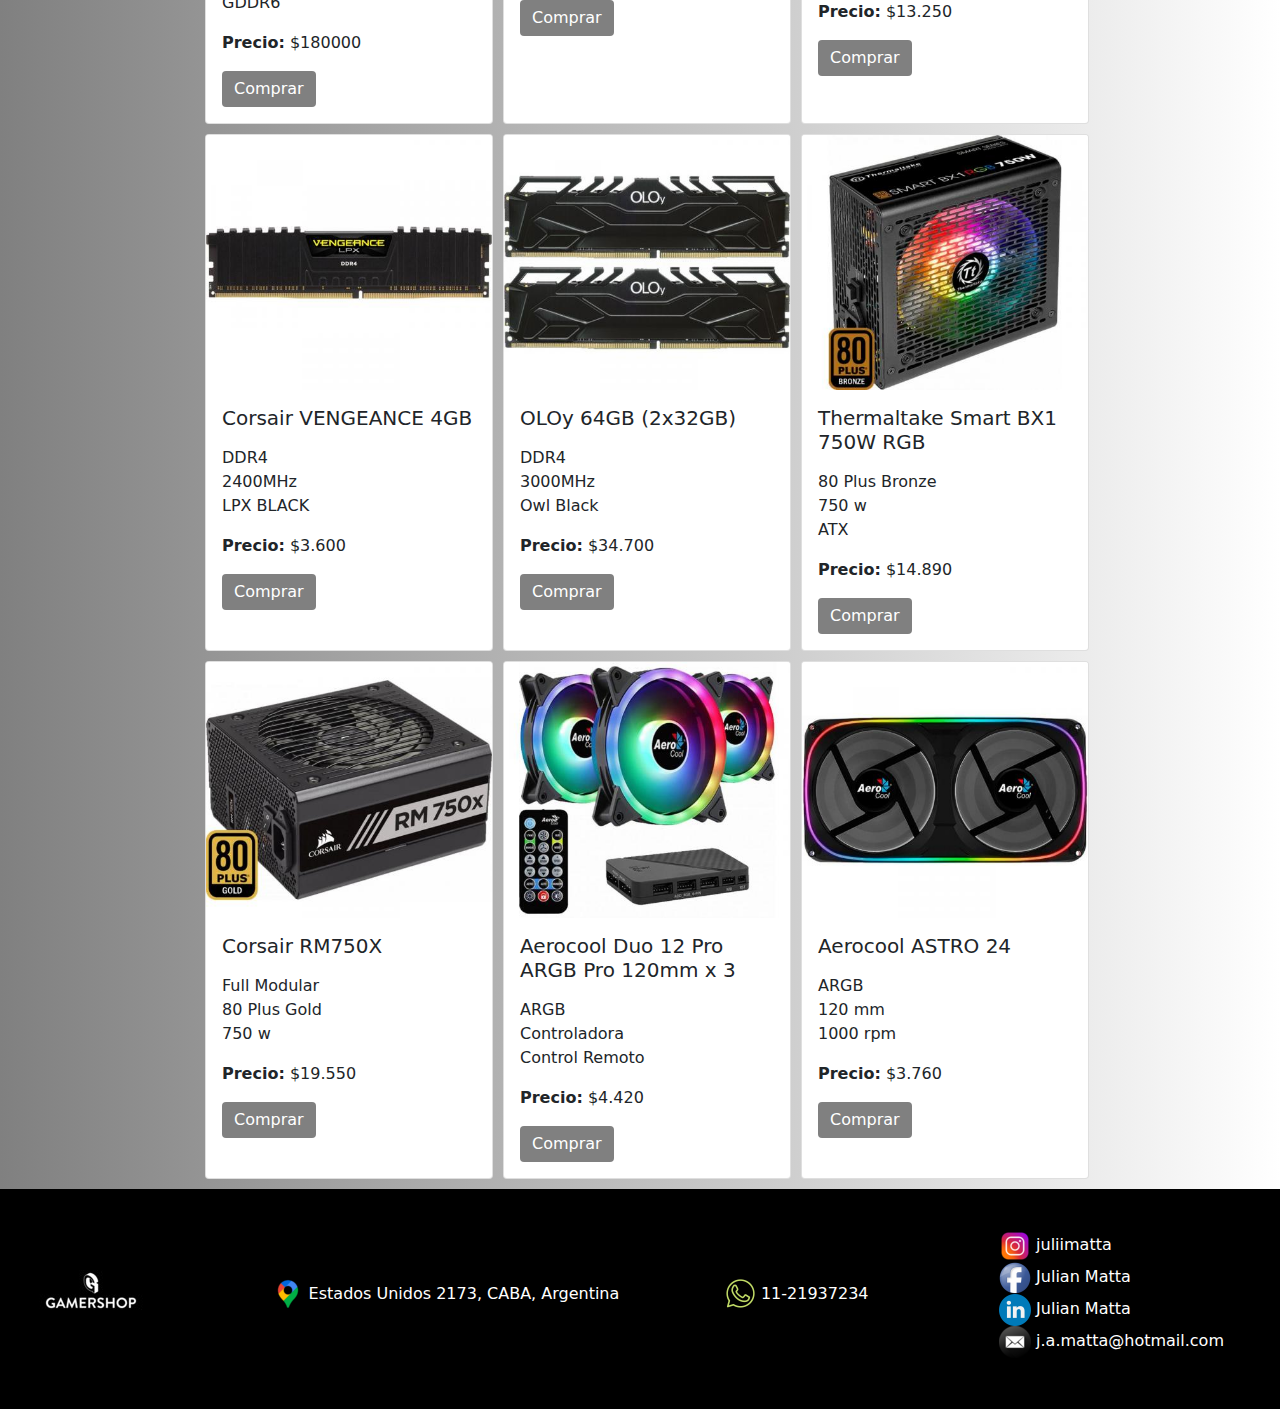
<file: Carpetas/productos.html>
<!DOCTYPE html>
<html lang="es">

    <head>

        <meta charset= "UTF-8">
        <meta http-equiv="X-UA-Compatible" content="IE=edge">
        <meta name="viewport" content="width=device-width, initial-scale=1.0">
      
        <meta rel="canonical" content="https://gamershop.com">
      
        <meta name="keywords" content="gamer, componentes pc, placas video, gpu, cpu, cooler, componentes, pc, nvidia, amd, rtx, radeon, ryzen, intel">
        <meta name="description" content="En GAMERSHOP somos líder en componentes de PC para gaming, brindando calidad, rapidez y seguridad a nuestros clientes.">

        <!-- open graph protocol -->
        <meta property="og:title" content="GAMERSHOP - Todo en informatica y componentes.">
        <meta property="og:image" content="./Imagenes/Banner.webp">
        <meta property="og:description" content="En GAMERSHOP somos líder en componentes de PC para gaming, brindando calidad, rapidez y seguridad a nuestros clientes.">
        <meta property="og:url" content="https://gamershop.com" >

        <title> GAMERSHOP | Todo lo mejor en informatica y componentes. </title>

        <link href="https://fonts.googleapis.com/css2?family=Roboto:ital,wght@0,700;1,300;1,400&display=swap" rel="stylesheet">
        <link rel="preconnect" href="https://fonts.googleapis.com">
        <link rel="preconnect" href="https://fonts.gstatic.com" crossorigin>
        <link href="https://fonts.googleapis.com/css2?family=Montserrat:ital,wght@1,200&display=swap" rel="stylesheet">
 
        <link rel="stylesheet" href="../css/bootstrap.min.css">
        <script src="../js/bootstrap.js"></script>
        
        <link rel="stylesheet" href="../styles/styles.css">
        <link rel="stylesheet" href="../styles/styles.css.map">
        
  
    </head>

    <body>
         <header>
            <nav class="navbar navbar-expand-lg navbar-light bg-light">
                <div class="container-fluid">
                  <a id="logo" class="navbar-brand" href="../index.html"><img src="../Imagenes/logos/logo_size_2x1_remove.png" alt="imagen__logo__2x1" ></a>
                  <button class="navbar-toggler" type="button" data-bs-toggle="collapse" data-bs-target="#navbarNavDropdown" aria-controls="navbarNavDropdown" aria-expanded="false" aria-label="Toggle navigation">
                    <span class="navbar-toggler-icon"></span>
                  </button>
                  <div class="collapse navbar-collapse" id="navbarNavDropdown">
                    <ul class="enlaces-nav navbar-nav">
                        <li class="nav-item">
                            <a class="nav-link" aria-current="page" href="../index.html"> Inicio </a>
                          </li>
                        <li class="nav-item">
                        <a class="nav-link active" aria-current="page" href="productos.html"> Productos </a>
                      </li>
                      <li class="nav-item">
                        <a class="nav-link" href="Benchmark.html"> Benchmark</a>
                      </li>
                      <li class="nav-item">
                        <a class="nav-link" href="Contacto.html"> Contacto</a>
                      </li>
                      <li class="nav-item dropdown">
                        <a class="nav-link dropdown-toggle" href="" id="navbarDropdownMenuLink" role="button" data-bs-toggle="dropdown" aria-expanded="false" > 
                            ¿Por qué elegirnos?
                        </a>
                        <ul class="dropdown-menu" aria-labelledby="navbarDropdownMenuLink">
                          <li><a class="dropdown-item" href="./nosotros.html">Sobre Nosotros</a></li>
                          <li><a class="dropdown-item" href="./nosotros.html">Nuestra Calidad</a></li>
                          <li><a class="dropdown-item" href="./nosotros.html">Preguntas Frecuentes</a></li>
                        </ul>
                      </li>
                    </ul>
                  </div>
                </div>
              </nav>

        </header>
    


        <main class="producto__body">
          <div class="producto__body__grilla">
  
            <div class="producto__listacategorias row">
              <div class="col-3">
                <div class="list-group" id="list-tab" role="tablist">
                  <a class="list-group-item list-group-item-action active" id="list-home-list" data-bs-toggle="list" href="#list-home" role="tab" aria-controls="list-home">Todos los Productos</a>
                  <a class="producto__listacategorias--placasdevideo list-group-item list-group-item-action" id="list-profile-list" data-bs-toggle="list" href="#list-profile" role="tab" aria-controls="list-profile">Placas de Video</a>
                  <a class="list-group-item list-group-item-action" id="list-messages-list" data-bs-toggle="list" href="#list-messages" role="tab" aria-controls="list-messages">Procesadores</a>
                  <a class="list-group-item list-group-item-action" id="list-settings-list" data-bs-toggle="list" href="#list-settings" role="tab" aria-controls="list-settings">Placas Madre</a>
                  <a class="list-group-item list-group-item-action" id="list-settings-list" data-bs-toggle="list" href="#list-memorias" role="tab" aria-controls="list-settings">Memorias Ram</a>
                  <a class="list-group-item list-group-item-action" id="list-settings-list" data-bs-toggle="list" href="#list-fuentesenergia" role="tab" aria-controls="list-settings">Fuentes de Energia</a>
                  <a class="list-group-item list-group-item-action" id="list-settings-list" data-bs-toggle="list" href="#list-cooler" role="tab" aria-controls="list-settings">Coolers</a>
                </div>
              </div>
            
              <div class="col-7">
                <div class="tab-content" id="nav-tabContent">
  
                  
                  <div class="producto__todosproductos tab-pane fade show active" id="list-home" role="tabpanel" aria-labelledby="list-home-list">
  
                  <section class="producto__categorias">
                    <div class="card" style="width: 18rem;">
                      <img src="../Imagenes/img_procesador_amd_ryzen_9_5850.jpg" class="card-img-top" loading="lazy" alt="ryzen 9">
                      <div class="card-body">
                        <h5 class="card-title">AMD Ryzen 9 5950X</h5>
                        <p class="card-text">
                          <li>4.9Hz Turbo</li>
                          <li>32 Hilos</li>
                          <li>NO Posee Gráficos Integrados</li>
                        </p>
                        <p> <strong>Precio:</strong>  $112000</p>
                        <a href="#" class="producto__boton--compra btn btn-primary">Comprar</a>
                      </div>
                    </div>

                    <div class="card" style="width: 18rem;">
                      <img src="../Imagenes/img_procesador_amd_ryzen_7_3800x.jpg" class="card-img-top" loading="lazy" alt="ryzen 7">
                      <div class="card-body">
                        <h5 class="card-title">AMD Ryzen 7 3800X</h5>
                        <p class="card-text">
                          <li>4.7Hz Turbo</li>
                          <li>16 Hilos</li>
                          <li>NO Posee Gráficos Integrados</li>
                        </p>
                        <p> <strong>Precio:</strong>  $51000</p>
                        <a href="#" class="producto__boton--compra btn btn-primary">Comprar</a>
                      </div>
                    </div>

                    <div class="card" style="width: 18rem;">
                      <img src="../Imagenes/img_nvidia_asus_3060.jpg" class="card-img-top" loading="lazy" alt="gpu_nvidia_3060">
                      <div class="card-body">
                        <h5 class="card-title">Nvidia RTX 3060</h5>
                        <p class="card-text">
  
                        </p>
                        <p> <strong>Precio:</strong>  $120000</p>
                        <a href="#" class="producto__boton--compra btn btn-primary">Comprar</a>
                      </div>
                    </div>
  
                    <div class="card" style="width: 18rem;">
                      <img src="../Imagenes/img_nvidia_asus_TUF_3070.jpg" class="card-img-top" loading="lazy" alt="gpu_nvidia_TUF_3070">
                      <div class="card-body">
                        <h5 class="card-title">Nvidia RTX 3070</h5>
                        <p class="card-text">
                          <li>RTX </li>
                          <li>Ray Tracing + DLSS</li>
                          <li>GDDR6</li>
                        </p>
                          <p> <strong>Precio:</strong>  $180000</p>
                        <a href="#" class="producto__boton--compra btn btn-primary">Comprar</a>
                      </div>
                    </div>
          
                    <div class="card" style="width: 18rem;">
                      <img src="../Imagenes/img_nvidia_asus_3060TI.jpg" class="card-img-top" loading="lazy" alt="gpu_nvidia_3060ti">
                      <div class="card-body">
                        <h5 class="card-title">Nvidia RTX 3060Ti</h5>
                        <p class="card-text">Some quick example text to build on the card title and make up the bulk of the card's content.</p>
                        <p> <strong>Precio:</strong>  $150000</p>
                        <a href="#" class="producto__boton--compra btn btn-primary">Comprar</a>
                      </div>
                    </div>
          
                    <div class="card" style="width: 18rem;">
                      <img src="../Imagenes/img_nvidia_gamerock_3070.jpg" class="card-img-top" loading="lazy" alt="gpu_nvidia_gamerock_3070">
                      <div class="card-body">
                        <h5 class="card-title">Nvidia RTX 3070</h5>
                        <p class="card-text">
                          <li>RTX </li>
                          <li>Ray Tracing + DLSS</li>
                          <li>GDDR6</li>
                        </p>
                        <p> <strong>Precio:</strong>  $180000</p>
                        <a href="#" class="producto__boton--compra btn btn-primary">Comprar</a>
                      </div>
                    </div>
          
                    <div class="card" style="width: 18rem;">
                      <img src="../Imagenes/img_nvidia_asus_3070.jpg" class="card-img-top" loading="lazy" alt="gpu_nvidia_3070">
                      <div class="card-body">
                        <h5 class="card-title">Nvidia RTX 3070</h5>
                        <p class="card-text">
                          <li>RTX </li>
                          <li>Ray Tracing + DLSS</li>
                          <li>GDDR6</li>
                        </p>
                        <p> <strong>Precio:</strong>  $180000</p>
                        <a href="#" class="producto__boton--compra btn btn-primary">Comprar</a>
                      </div>
                    </div>
  
                    <div class="card" style="width: 18rem;">
                      <img src="../Imagenes/img_placamadre_asus_tuf_x570.jpg" class="card-img-top" loading="lazy" alt="asus tuf x570">
                      <div class="card-body">
                        <h5 class="card-title">ASUS TUF X570-PLUS</h5>
                        <p class="card-text">
                          <li>AM4</li>
                          <li>PCIe 4.0</li>
                          <li>Dual M.2</li>
                        </p>
                        <p> <strong>Precio:</strong>  $27.400</p>
                        <a href="#" class="producto__boton--compra btn btn-primary">Comprar</a>
                      </div>
                    </div>

                      <div class="card" style="width: 18rem;">
                        <img src="../Imagenes/img_placamadre_gigabyte_aorus_b570.jpg" class="card-img-top" loading="lazy" alt="aorus b450">
                        <div class="card-body">
                          <h5 class="card-title">Gigabyte B450 AORUS</h5>
                          <p class="card-text">
                            <li>M RGB</li>
                            <li>FUSION</li>
                            <li>M-ATX</li>
                          </p>
                          <p> <strong>Precio:</strong>  $13.250</p>
                          <a href="#" class="producto__boton--compra btn btn-primary">Comprar</a>
                        </div>
                      </div>

                      <div class="card" style="width: 18rem;">
                        <img src="../Imagenes/img_memoria_corsair_vengeance_4gb.jpg" class="card-img-top" loading="lazy" alt="Corsair vengeance 4gb">
                        <div class="card-body">
                          <h5 class="card-title">Corsair VENGEANCE 4GB</h5>
                          <p class="card-text">
                            <li>DDR4 </li>
                            <li>2400MHz</li>
                            <li>LPX BLACK</li>
                          </p>
                          <p> <strong>Precio:</strong>  $3.600</p>
                          <a href="#" class="producto__boton--compra btn btn-primary">Comprar</a>
                        </div>
                      </div>

                      <div class="card" style="width: 18rem;">
                        <img src="../Imagenes/img_memoria_oloy__2x32gb.jpg" class="card-img-top" loading="lazy" alt="oloy 2x32gb">
                        <div class="card-body">
                          <h5 class="card-title">OLOy 64GB (2x32GB)</h5>
                          <p class="card-text">
                            <li>DDR4 </li>
                            <li>3000MHz</li>
                            <li>Owl Black</li>
                          </p>
                          <p> <strong>Precio:</strong>  $34.700</p>
                          <a href="#" class="producto__boton--compra btn btn-primary">Comprar</a>
                        </div>
                      </div>

                      <div class="card" style="width: 18rem;">
                        <img src="../Imagenes/img_fuenteenergia_thermaltake_750.jpg" class="card-img-top" loading="lazy" alt="thermaltake_Smart_BX1_750W">
                        <div class="card-body">
                          <h5 class="card-title">Thermaltake Smart BX1 750W RGB</h5>
                          <p class="card-text">
                            <li>80 Plus Bronze</li>
                            <li>750 w</li>
                            <li>ATX</li>
                          </p>
                          <p> <strong>Precio:</strong>  $14.890</p>
                          <a href="#" class="producto__boton--compra btn btn-primary">Comprar</a>
                        </div>
                      </div>

                        <div class="card" style="width: 18rem;">
                          <img src="../Imagenes/img_fuenteenergia_corsair_750x.jpg" class="card-img-top" loading="lazy" alt="Corsair_RM750X_Full_Modular">
                          <div class="card-body">
                            <h5 class="card-title">Corsair RM750X</h5>
                            <p class="card-text">
                              <li>Full Modular</li>
                              <li>80 Plus Gold</li>
                              <li>750 w</li>
                            </p>
                            <p> <strong>Precio:</strong>  $19.550</p>
                            <a href="#" class="producto__boton--compra btn btn-primary">Comprar</a>
                          </div>
                        </div>

                        <div class="card" style="width: 18rem;">
                          <img src="../Imagenes/img_cooler_aerocool_120mm.jpg" class="card-img-top" loading="lazy" alt="aerocool_120mm">
                          <div class="card-body">
                            <h5 class="card-title">Aerocool Duo 12 Pro ARGB Pro 120mm x 3</h5>
                            <p class="card-text">
                              <li>ARGB </li>
                              <li>Controladora </li>
                              <li>Control Remoto</li>
                            </p>
                            <p> <strong>Precio:</strong>  $4.420</p>
                            <a href="#" class="producto__boton--compra btn btn-primary">Comprar</a>
                          </div>
                        </div>
  
                        <div class="card" style="width: 18rem;">
                          <img src="../Imagenes/img_cooler_aerocool_240mm.jpg" class="card-img-top" loading="lazy" alt="aerocool_240mm">
                          <div class="card-body">
                            <h5 class="card-title">Aerocool ASTRO 24</h5>
                            <p class="card-text">
                              <li>ARGB</li>
                              <li>120 mm</li>
                              <li>1000 rpm</li>
                            </p>
                            <p> <strong>Precio:</strong>  $3.760</p>
                            <a href="#" class="producto__boton--compra btn btn-primary">Comprar</a>
                          </div>
                        </div>
                        
                  </section>
                  </div>
                  
                  <div class="producto__placasdevideo tab-pane fade" id="list-profile" role="tabpanel" aria-labelledby="list-profile-list">

                    <section class="producto__categorias" >

                      <div class="card" style="width: 18rem;">
                        <img src="../Imagenes/img_nvidia_asus_3060.jpg" class="card-img-top" loading="lazy" alt="gpu_nvidia_3060">
                        <div class="card-body">
                          <h5 class="card-title">Nvidia RTX 3060</h5>
                          <p class="card-text"> 
                            <li>12GB GDDR6 </li>
                            <li>Twin Edge </li>
                            <li>LHR</li>
                          </p>
                          <p> <strong>Precio:</strong>  $120000</p>
                          <a href="#" class="producto__boton--compra btn btn-primary">Comprar</a>
                        </div>
                      </div>
    
                      <div class="card" style="width: 18rem;">
                        <img src="../Imagenes/img_nvidia_asus_TUF_3070.jpg" class="card-img-top" loading="lazy" alt="gpu_nvidia_TUF_3070">
                        <div class="card-body">
                          <h5 class="card-title">Nvidia RTX 3070</h5>
                          <p class="card-text">
                            <li>RTX </li>
                            <li>Ray Tracing + DLSS</li>
                            <li>GDDR6</li>
                          </p>
                            <p> <strong>Precio:</strong>  $180000</p>
                          <a href="#" class="producto__boton--compra btn btn-primary">Comprar</a>
                        </div>
                      </div>
            
                      <div class="card" style="width: 18rem;">
                        <img src="../Imagenes/img_nvidia_asus_3060TI.jpg" class="card-img-top" loading="lazy" alt="gpu_nvidia_3060ti">
                        <div class="card-body">
                          <h5 class="card-title">Nvidia RTX 3060Ti</h5>
                          <p class="card-text">Some quick example text to build on the card title and make up the bulk of the card's content.</p>
                          <p> <strong>Precio:</strong>  $150000</p>
                          <a href="#" class="producto__boton--compra btn btn-primary">Comprar</a>
                        </div>
                      </div>
            
                      <div class="card" style="width: 18rem;">
                        <img src="../Imagenes/img_nvidia_gamerock_3070.jpg" class="card-img-top" loading="lazy" alt="gpu_nvidia_gamerock_3070">
                        <div class="card-body">
                          <h5 class="card-title">Nvidia RTX 3070</h5>
                          <p class="card-text">
                            <li>RTX </li>
                            <li>Ray Tracing + DLSS</li>
                            <li>GDDR6</li>
                          </p>
                          <p> <strong>Precio:</strong>  $180000</p>
                          <a href="#" class="producto__boton--compra btn btn-primary">Comprar</a>
                        </div>
                      </div>
            
                      <div class="card" style="width: 18rem;">
                        <img src="../Imagenes/img_nvidia_asus_3070.jpg" class="card-img-top" loading="lazy" alt="gpu_nvidia_3070">
                        <div class="card-body">
                          <h5 class="card-title">Nvidia RTX 3070</h5>
                          <p class="card-text">
                            <li>RTX </li>
                            <li>Ray Tracing + DLSS</li>
                            <li>GDDR6</li>
                          </p>
                          <p> <strong>Precio:</strong>  $180000</p>
                          <a href="#" class="producto__boton--compra btn btn-primary">Comprar</a>
                        </div>
                      </div>

                  </section>
                  </div>

                  <div class="producto__procesadores tab-pane fade" id="list-messages" role="tabpanel" aria-labelledby="list-messages-list">
                    <section class="producto__categorias" >

                      <div class="card" style="width: 18rem;">
                        <img src="../Imagenes/img_procesador_amd_ryzen_9_5850.jpg" class="card-img-top" loading="lazy" alt="ryzen 9">
                        <div class="card-body">
                          <h5 class="card-title">AMD Ryzen 9 5950X</h5>
                          <p class="card-text">
                            <li>4.9Hz Turbo</li>
                            <li>32 Hilos</li>
                            <li>NO Posee Gráficos Integrados</li>
                          </p>
                          <p> <strong>Precio:</strong>  $112000</p>
                          <a href="#" class="producto__boton--compra btn btn-primary">Comprar</a>
                        </div>
                      </div>

                      <div class="card" style="width: 18rem;">
                        <img src="../Imagenes/img_procesador_amd_ryzen_7_3800x.jpg" class="card-img-top" loading="lazy" alt="ryzen 7">
                        <div class="card-body">
                          <h5 class="card-title">AMD Ryzen 7 3800X</h5>
                          <p class="card-text">
                            <li>4.7Hz Turbo</li>
                            <li>16 Hilos</li>
                            <li>NO Posee Gráficos Integrados</li>
                          </p>
                          <p> <strong>Precio:</strong>  $51000</p>
                          <a href="#" class="producto__boton--compra btn btn-primary">Comprar</a>
                        </div>
                      </div>

                    </section>
                  </div>

                  <div class="producto__placasmadre tab-pane fade" id="list-settings" role="tabpanel" aria-labelledby="list-settings-list">
                    <section class="producto__categorias" >

                      <div class="card" style="width: 18rem;">
                        <img src="../Imagenes/img_placamadre_asus_tuf_x570.jpg" class="card-img-top" loading="lazy" alt="asus tuf x570">
                        <div class="card-body">
                          <h5 class="card-title">ASUS TUF X570-PLUS</h5>
                          <p class="card-text">
                            <li>AM4</li>
                            <li>PCIe 4.0</li>
                            <li>Dual M.2</li>
                          </p>
                          <p> <strong>Precio:</strong>  $27.400</p>
                          <a href="#" class="producto__boton--compra btn btn-primary">Comprar</a>
                        </div>
                      </div>

                        <div class="card" style="width: 18rem;">
                          <img src="../Imagenes/img_placamadre_gigabyte_aorus_b570.jpg" class="card-img-top" loading="lazy" alt="aorus b450">
                          <div class="card-body">
                            <h5 class="card-title">Gigabyte B450 AORUS</h5>
                            <p class="card-text">
                              <li>M RGB</li>
                              <li>FUSION</li>
                              <li>M-ATX</li>
                            </p>
                            <p> <strong>Precio:</strong>  $13.250</p>
                            <a href="#" class="producto__boton--compra btn btn-primary">Comprar</a>
                          </div>
                        </div>
                    </section>
                  </div>

                  <div class="producto__memoriasram tab-pane fade" id="list-memorias" role="tabpanel" aria-labelledby="list-settings-list">
                    <section class="producto__categorias" >

                      <div class="card" style="width: 18rem;">
                        <img src="../Imagenes/img_memoria_corsair_vengeance_4gb.jpg" class="card-img-top" loading="lazy" alt="Corsair vengeance 4gb">
                        <div class="card-body">
                          <h5 class="card-title">Corsair VENGEANCE 4GB</h5>
                          <p class="card-text">
                            <li>DDR4 </li>
                            <li>2400MHz</li>
                            <li>LPX BLACK</li>
                          </p>
                          <p> <strong>Precio:</strong>  $3.600</p>
                          <a href="#" class="producto__boton--compra btn btn-primary">Comprar</a>
                        </div>
                      </div>

                      <div class="card" style="width: 18rem;">
                        <img src="../Imagenes/img_memoria_oloy__2x32gb.jpg" class="card-img-top" loading="lazy" alt="oloy 2x32gb">
                        <div class="card-body">
                          <h5 class="card-title">OLOy 64GB (2x32GB)</h5>
                          <p class="card-text">
                            <li>DDR4 </li>
                            <li>3000MHz</li>
                            <li>Owl Black</li>
                          </p>
                          <p> <strong>Precio:</strong>  $34.700</p>
                          <a href="#" class="producto__boton--compra btn btn-primary">Comprar</a>
                        </div>
                      </div>

                    </section>
                  </div>

                  <div class="producto__fuenteenergia tab-pane fade" id="list-fuentesenergia" role="tabpanel" aria-labelledby="list-settings-list">
                    <section class="producto__categorias" >

                      <div class="card" style="width: 18rem;">
                        <img src="../Imagenes/img_fuenteenergia_thermaltake_750.jpg" class="card-img-top" loading="lazy" alt="thermaltake_Smart_BX1_750W">
                        <div class="card-body">
                          <h5 class="card-title">Thermaltake Smart BX1 750W RGB</h5>
                          <p class="card-text">
                            <li>80 Plus Bronze</li>
                            <li>750 w</li>
                            <li>ATX</li>
                          </p>
                          <p> <strong>Precio:</strong>  $14.890</p>
                          <a href="#" class="producto__boton--compra btn btn-primary">Comprar</a>
                        </div>
                      </div>

                        <div class="card" style="width: 18rem;">
                          <img src="../Imagenes/img_fuenteenergia_corsair_750x.jpg" class="card-img-top" loading="lazy" alt="Corsair_RM750X_Full_Modular">
                          <div class="card-body">
                            <h5 class="card-title">Corsair RM750X</h5>
                            <p class="card-text">
                              <li>Full Modular</li>
                              <li>80 Plus Gold</li>
                              <li>750 w</li>
                            </p>
                            <p> <strong>Precio:</strong>  $19.550</p>
                            <a href="#" class="producto__boton--compra btn btn-primary">Comprar</a>
                          </div>
                        </div>

                    </section>
                  </div>

                  <div class="producto__cooler tab-pane fade" id="list-cooler" role="tabpanel" aria-labelledby="list-settings-list">
                    <section class="producto__categorias" >

                      <div class="card" style="width: 18rem;">
                        <img src="../Imagenes/img_cooler_aerocool_120mm.jpg" class="card-img-top" loading="lazy" alt="aerocool_120mm">
                        <div class="card-body">
                          <h5 class="card-title">Aerocool Duo 12 Pro ARGB Pro 120mm x 3</h5>
                          <p class="card-text">
                            <li>ARGB </li>
                            <li>Controladora </li>
                            <li>Control Remoto</li>
                          </p>
                          <p> <strong>Precio:</strong>  $4.420</p>
                          <a href="#" class="producto__boton--compra btn btn-primary">Comprar</a>
                        </div>
                      </div>

                      <div class="card" style="width: 18rem;">
                        <img src="../Imagenes/img_cooler_aerocool_240mm.jpg" class="card-img-top" loading="lazy" alt="aerocool_240mm">
                        <div class="card-body">
                          <h5 class="card-title">Aerocool ASTRO 24</h5>
                          <p class="card-text">
                            <li>ARGB</li>
                            <li>120 mm</li>
                            <li>1000 rpm</li>
                          </p>
                          <p> <strong>Precio:</strong>  $3.760</p>
                          <a href="#" class="producto__boton--compra btn btn-primary">Comprar</a>
                        </div>
                      </div>

                    </section>
                  </div>

                </div>
              </div>
            </div>
  
  
  
          </div>
          </main>






        <footer class="footer">
  
          <h4 class="footer__logochico"> <img src="../Imagenes/logos/logo_size_invert_4x4_chico.jpg" alt="logo chico"> </h4>
          <a 
            href="https://goo.gl/maps/58sdGuhWp7nuVtB98" > <img src="../Imagenes/iconos/icono_maps_chico.png"> Estados Unidos 2173, CABA, Argentina
          </a>
          <a>
            <img src="../Imagenes/iconos/icono_whatsapp_chico.png" > 11-21937234
          </a>
  
          <ul class="footer__redes">
              <li> 
                <a 
                  class="footer__redes--instagram" href="https://www.instagram.com/?hl=es" > <img src="../Imagenes/iconos/icono_instagram_chico.png"> juliimatta 
                </a>
              </li>
              <li>
                <a
                  class="footer__redes--facebook" href="https://www.facebook.com/" > <img src="../Imagenes/iconos/icono_facebook_chico.png"> Julian Matta
                </a>
              </li>
              <li> 
                <a
                  class="footer__redes--linkedin" href="https://www.linkedin.com/in/julian-matta-rotili-411404169/" > <img src="../Imagenes/iconos/icono_linkedin_chico.png"> Julian Matta 
                </a>
              </li>
              <li> 
                <a
                  class="footer__redes--mail" href="https://outlook.live.com/mail/0/inbox/id/AQMkADAwATY0MDABLWM2YTItMTU1ADctMDACLTAwCgBGAAADwK2kQGVjm0OwdGSzjU3QUwcAzF36PDZmAkulpwFfLa%2FiXAAAAgEMAAAAzF36PDZmAkulpwFfLa%2FiXAAFcMxT7QAAAA%3D%3D" > <img src="../Imagenes/iconos/icono_mail_chico.png"> j.a.matta@hotmail.com 
                </a> 
              </li>
          </ul>   
  
      </footer>

     </body>

</html>
</file>
<file: styles/styles.css>
* {
  margin: 0;
  padding: 0;
}

html {
  font-weight: 62, 5%;
}

body {
  background-image: linear-gradient(to left, white, grey);
}

.inicio__textos {
  display: flex;
  justify-content: center;
  flex-direction: column;
  align-items: center;
  flex-wrap: nowrap;
}
.inicio__textos .inicio__texto1 {
  width: 80%;
  align-items: center;
  margin-top: 1rem;
  margin-left: 5rem;
  margin-right: 5rem;
  margin-bottom: 1rem;
  padding: 1rem;
}
.inicio__textos .inicio__texto1 h1 {
  text-align: center;
  margin-bottom: 7px;
  border-bottom: 3px;
}
.inicio__textos .inicio__texto2 {
  width: 80%;
  margin-top: 1rem;
  margin-left: 5rem;
  margin-right: 5rem;
  margin-bottom: 1rem;
  padding: 1rem;
}
.inicio__textos .inicio__texto2 h2 {
  text-align: center;
  margin-bottom: 7px;
  border-bottom: 3px;
}

.enlaces-nav li a {
  margin: 0.5;
  transition: all 1s;
}
.enlaces-nav li a:hover {
  color: black;
  background-color: grey;
}

.footer {
  display: flex;
  flex-direction: row;
  justify-content: space-between;
  align-items: center;
  flex-wrap: nowrap;
  padding: 30px;
  background-color: black;
  color: white;
  padding-top: 20px;
  padding-left: 15px;
}
.footer a {
  text-decoration: none;
  color: white;
}
.footer .footer__redes {
  display: inline-block;
  justify-content: space-between;
  align-items: center;
  flex-wrap: nowrap;
  list-style: none;
  text-decoration: none;
  padding: 5px;
  margin: 1rem;
}
.footer .footer__redes .footer__redes--instagram {
  padding: 5px;
  text-decoration: none;
  color: white;
}
.footer .footer__redes .footer__redes--facebook {
  padding: 5px;
  text-decoration: none;
  color: white;
}
.footer .footer__redes .footer__redes--linkedin {
  padding: 5px;
  text-decoration: none;
  color: white;
}
.footer .footer__redes .footer__redes--mail {
  padding: 5px;
  text-decoration: none;
  color: white;
}

@media (max-width: 914px) {
  .footer {
    flex-direction: column;
  }
}
.html {
  -webkit-animation: aparecer 1s;
          animation: aparecer 1s;
}
@-webkit-keyframes aparecer {
  from {
    opacity: 0.5;
  }
  to {
    opacity: 1;
  }
}
@keyframes aparecer {
  from {
    opacity: 0.5;
  }
  to {
    opacity: 1;
  }
}

.header__logo:hover {
  -webkit-animation: girar 2s linear;
          animation: girar 2s linear;
}
@-webkit-keyframes girar {
  from {
    transform: rotateY(0deg);
  }
  to {
    transform: rotateY(360deg);
  }
}
@keyframes girar {
  from {
    transform: rotateY(0deg);
  }
  to {
    transform: rotateY(360deg);
  }
}

.galeriaproductos .imagen:hover {
  transition: 0.5s;
  transform: scale(1.5);
}

.producto__body {
  display: flex;
}
.producto__body .producto__listacategorias {
  width: 900px;
}
.producto__body .producto__listacategorias .list-group-item:focus {
  color: black;
  background-color: gold;
}
.producto__body .producto__listacategorias .list-group-item:hover {
  transition: 0.7s;
  background-color: gold;
}
.producto__body .producto__listacategorias .producto__categorias {
  display: grid;
  grid-template-columns: 1fr 1fr 1fr 1fr;
  grid-template-rows: auto;
  margin: 5px;
  margin-left: 0px;
}
.producto__body .producto__listacategorias .producto__categorias .card {
  margin: 5px;
  list-style: none;
}
.producto__body .producto__listacategorias .producto__categorias .card .producto__boton--compra {
  background-color: grey;
  border: gold;
  margin-right: 2rem;
}
.producto__body .producto__listacategorias .producto__categorias .card .producto__boton--compra:hover {
  transition: 0.7s;
  background-color: gold;
}

@media (max-width: 1410px) {
  .producto__body {
    display: flex;
  }
  .producto__body .producto__listacategorias {
    width: 800px;
  }
  .producto__body .producto__listacategorias .list-group-item:focus {
    color: black;
    background-color: gold;
  }
  .producto__body .producto__listacategorias .list-group-item:hover {
    transition: 0.7s;
    background-color: gold;
  }
  .producto__body .producto__listacategorias .producto__categorias {
    grid-template-columns: 1fr 1fr 1fr;
    grid-template-rows: auto;
  }
  .producto__body .producto__listacategorias .producto__categorias .card {
    margin: 5px;
    list-style: none;
  }
  .producto__body .producto__listacategorias .producto__categorias .card .producto__boton--compra {
    background-color: grey;
    border: gold;
    margin-right: 2rem;
  }
  .producto__body .producto__listacategorias .producto__categorias .card .producto__boton--compra:hover {
    transition: 0.7s;
    background-color: gold;
  }
}
@media (max-width: 1140px) {
  .producto__body {
    display: flex;
  }
  .producto__body .producto__listacategorias {
    width: 800px;
  }
  .producto__body .producto__listacategorias .list-group-item:focus {
    color: black;
    background-color: gold;
  }
  .producto__body .producto__listacategorias .list-group-item:hover {
    transition: 0.7s;
    background-color: gold;
  }
  .producto__body .producto__listacategorias .producto__categorias {
    grid-template-columns: 1fr 1fr;
    grid-template-rows: auto;
  }
  .producto__body .producto__listacategorias .producto__categorias .card {
    margin: 5px;
    list-style: none;
  }
  .producto__body .producto__listacategorias .producto__categorias .card .producto__boton--compra {
    background-color: grey;
    border: gold;
    margin-right: 2rem;
  }
  .producto__body .producto__listacategorias .producto__categorias .card .producto__boton--compra:hover {
    transition: 0.7s;
    background-color: gold;
  }
}
@media (max-width: 840px) {
  .producto__body {
    display: flex;
  }
  .producto__body .producto__listacategorias {
    display: inline-block;
    width: 100%;
  }
  .producto__body .producto__listacategorias .list-group-item:focus {
    color: black;
    background-color: gold;
  }
  .producto__body .producto__listacategorias .list-group-item:hover {
    transition: 0.7s;
    background-color: gold;
  }
  .producto__body .producto__listacategorias .producto__categorias {
    grid-template-columns: 1fr;
    grid-template-rows: auto;
  }
  .producto__body .producto__listacategorias .producto__categorias .card {
    margin: 5px;
    list-style: none;
  }
  .producto__body .producto__listacategorias .producto__categorias .card .producto__boton--compra {
    background-color: grey;
    border: gold;
    margin-right: 2rem;
  }
  .producto__body .producto__listacategorias .producto__categorias .card .producto__boton--compra:hover {
    transition: 0.7s;
    background-color: gold;
  }
}
@media (max-width: 840px) {
  .producto__body {
    display: flex;
  }
  .producto__body .producto__listacategorias {
    display: inline-block;
  }
  .producto__body .producto__listacategorias .col-3 {
    width: 100%;
    margin-bottom: 5px;
    padding-left: 1rem;
  }
  .producto__body .producto__listacategorias .list-group-item:focus {
    color: black;
    background-color: gold;
  }
  .producto__body .producto__listacategorias .list-group-item:hover {
    transition: 0.7s;
    background-color: gold;
  }
  .producto__body .producto__listacategorias .producto__categorias {
    grid-template-columns: 1fr;
    grid-template-rows: auto;
  }
  .producto__body .producto__listacategorias .producto__categorias .card {
    margin: 5px;
    list-style: none;
  }
  .producto__body .producto__listacategorias .producto__categorias .card .producto__boton--compra {
    background-color: grey;
    border: gold;
    margin-right: 2rem;
  }
  .producto__body .producto__listacategorias .producto__categorias .card .producto__boton--compra:hover {
    transition: 0.7s;
    background-color: gold;
  }
}
.nosotros__listacartas {
  display: flex;
  width: 100%;
  align-items: center;
  justify-content: center;
  text-align: center;
  justify-items: center;
}
.nosotros__listacartas .nosotros__sobrenosotros {
  display: flex;
  align-items: center;
  margin: 1rem;
  width: 100%;
  flex-direction: row;
  margin-left: 9.5rem;
  margin-right: 9.5rem;
}
.nosotros__listacartas .nosotros__sobrenosotros .sobrenosotros__carta {
  padding: 5px;
  margin: 5px;
  width: 500px;
  height: 225px;
}

.nosotros__textos {
  display: flex;
  justify-content: center;
  flex-direction: column;
  align-items: center;
  flex-wrap: nowrap;
  justify-items: center;
}
.nosotros__textos .nosotros__texto1 {
  display: inline-block;
  width: 80%;
  margin-top: 1rem;
  margin-bottom: 0;
  padding: 1rem;
}
.nosotros__textos .nosotros__texto1 h2 {
  text-align: center;
  margin-bottom: 7px;
  border-bottom: 3px;
}
.nosotros__textos .nosotros__texto2 {
  width: 80%;
  align-items: center;
  margin-top: 1rem;
  margin-bottom: 1rem;
  justify-items: center;
  padding: 1rem;
}
.nosotros__textos .nosotros__texto2 h3 {
  text-align: center;
  margin-bottom: 7px;
  border-bottom: 3px;
}

@media (max-width: 1170px) {
  .nosotros__listacartas {
    display: flex;
    width: 100%;
    justify-content: center;
    text-align: center;
    justify-items: center;
  }
  .nosotros__listacartas .nosotros__sobrenosotros {
    display: flex;
    align-items: center;
    width: 100%;
    flex-direction: row;
  }
  .nosotros__listacartas .nosotros__sobrenosotros .sobrenosotros__carta {
    padding: 5px;
    margin: 5px;
    width: 500px;
    height: 225px;
  }
}
@media (max-width: 980px) {
  .nosotros__listacartas {
    display: flex;
    width: 100%;
    align-items: center;
    justify-content: center;
    text-align: center;
    justify-items: center;
  }
  .nosotros__listacartas .nosotros__sobrenosotros {
    display: flex;
    align-items: center;
    margin: 1rem;
    width: 100%;
    flex-direction: column;
    margin-left: 1rem;
  }
  .nosotros__listacartas .nosotros__sobrenosotros .sobrenosotros__carta {
    padding: 5px;
    margin: 5px;
    width: 500px;
    height: 225px;
  }
}
@media (max-width: 375px) {
  .nosotros__listacartas {
    display: flex;
    width: 100%;
    align-items: center;
    justify-content: center;
    text-align: center;
    margin-left: 0;
    margin-right: 0;
  }
  .nosotros__listacartas .nosotros__sobrenosotros {
    display: flex;
    align-items: center;
    margin: auto;
    width: 300px;
    flex-direction: column;
  }
  .nosotros__listacartas .nosotros__sobrenosotros .sobrenosotros__carta {
    padding: 0;
    margin-top: 5px;
    width: 260px;
    height: 200px;
  }
}
.benchmark__textos {
  display: flex;
  justify-content: center;
  flex-direction: column;
  align-items: center;
  flex-wrap: nowrap;
  margin-bottom: 1rem;
}
.benchmark__textos .benchmark__texto1 {
  width: 80%;
  margin-top: 1rem;
  margin-left: 5rem;
  margin-right: 2rem;
  margin-bottom: 0;
  padding: 1rem;
}
.benchmark__textos .benchmark__texto1 h2 {
  text-align: center;
  margin-bottom: 7px;
  border-bottom: 3px;
}

.benchmark__acordeon {
  width: 80%;
  align-items: center;
  text-align: center;
  margin-left: 5rem;
}
.benchmark__acordeon .accordion {
  margin-top: 1rem;
}
.benchmark__acordeon .accordion .accordion-item .accordion-header {
  display: flex;
}
.benchmark__acordeon .accordion .accordion-item .accordion-header .accordion-button {
  color: black;
  text-align: center;
  align-content: center;
  align-items: center;
}
.benchmark__acordeon .accordion .accordion-item .accordion-header .accordion-button:focus {
  background-color: gold;
}
.benchmark__acordeon .accordion .accordion-item .accordion-header .accordion-button:hover {
  transition: 0.7s;
  background-color: gold;
}
.benchmark__acordeon .accordion .accordion-item .benchmark__banner--boton img {
  box-shadow: 2px 2px 2px 2px black;
  width: 60%;
  margin-top: 1rem;
}
.benchmark__acordeon .accordion .accordion-item .benchmark__banner--boton img:hover {
  translate: scale(10rem);
}

@media (max-width: 500px) {
  .benchmark__textos {
    display: flex;
    justify-content: center;
    flex-direction: column;
    align-items: center;
    flex-wrap: nowrap;
    margin-bottom: 1rem;
  }
  .benchmark__textos .benchmark__texto1 {
    width: 80%;
    margin-top: 1rem;
    margin-left: 1rem;
    margin-right: 2rem;
    margin-bottom: 0;
    padding: 1rem;
  }
  .benchmark__textos .benchmark__texto1 h2 {
    text-align: center;
    margin-bottom: 7px;
    border-bottom: 3px;
  }

  .benchmark__acordeon {
    width: 80%;
    align-items: center;
    text-align: center;
    margin-left: 1rem;
  }
  .benchmark__acordeon .accordion {
    margin-top: 1rem;
  }
  .benchmark__acordeon .accordion .accordion-item .accordion-header {
    display: flex;
  }
  .benchmark__acordeon .accordion .accordion-item .accordion-header .accordion-button {
    color: black;
    text-align: center;
    align-content: center;
    align-items: center;
  }
  .benchmark__acordeon .accordion .accordion-item .accordion-header .accordion-button:focus {
    background-color: gold;
  }
  .benchmark__acordeon .accordion .accordion-item .accordion-header .accordion-button:hover {
    transition: 0.7s;
    background-color: gold;
  }
  .benchmark__acordeon .accordion .accordion-item .benchmark__banner--boton img {
    box-shadow: 2px 2px 2px 2px black;
    width: 60%;
    margin-top: 1rem;
  }
}
.contacto__banner--principal {
  width: 100%;
  height: 600px;
  background-image: url("..//Imagenes/img_NVIDIA_portatil.jpg");
  background-size: cover;
  background-position: center center;
  display: flex;
  justify-content: center;
  align-items: flex-start;
  flex-direction: column;
  padding-left: 10%;
  margin-bottom: 0px;
}

.formulario {
  width: 400px;
  background-color: rgba(255, 255, 255, 0.7);
  padding: 30px;
  border-radius: 10px;
}
.formulario .formulario__contacto {
  display: flex;
  flex-direction: column;
  align-items: stretch;
}
.formulario .formulario__contacto h3 {
  text-align: left;
  width: 100px;
  margin: 20px 0;
  border-bottom: orangered 2px solid;
}
.formulario .formulario__contacto .formulario__input .formulario__contacto textarea {
  margin-bottom: 10px;
  padding: 10px;
  border: none;
}
.formulario .formulario__contacto .formulario__input .formulario__boton--enviar:hover {
  transition: 0.7s;
  background-color: gold;
}

textarea {
  resize: none;
}

.efectoimagen {
  width: 30rem;
}

@media (max-width: 468px) {
  .formulario {
    width: 95%;
    background-color: rgba(255, 255, 255, 0.7);
    padding: 30px;
    border-radius: 10px;
  }
  .formulario .formulario__contacto {
    display: flex;
    flex-direction: column;
    align-items: stretch;
  }
  .formulario .formulario__contacto h3 {
    text-align: left;
    width: 100px;
    margin: 20px 0;
    border-bottom: orangered 2px solid;
  }
  .formulario .formulario__contacto .formulario__input .formulario__contacto textarea {
    margin-bottom: 10px;
    padding: 10px;
    border: none;
  }
  .formulario .formulario__contacto .formulario__input .formulario__boton--enviar:hover {
    transition: 0.7s;
    background-color: gold;
  }
}/*# sourceMappingURL=styles.css.map */
</file>
